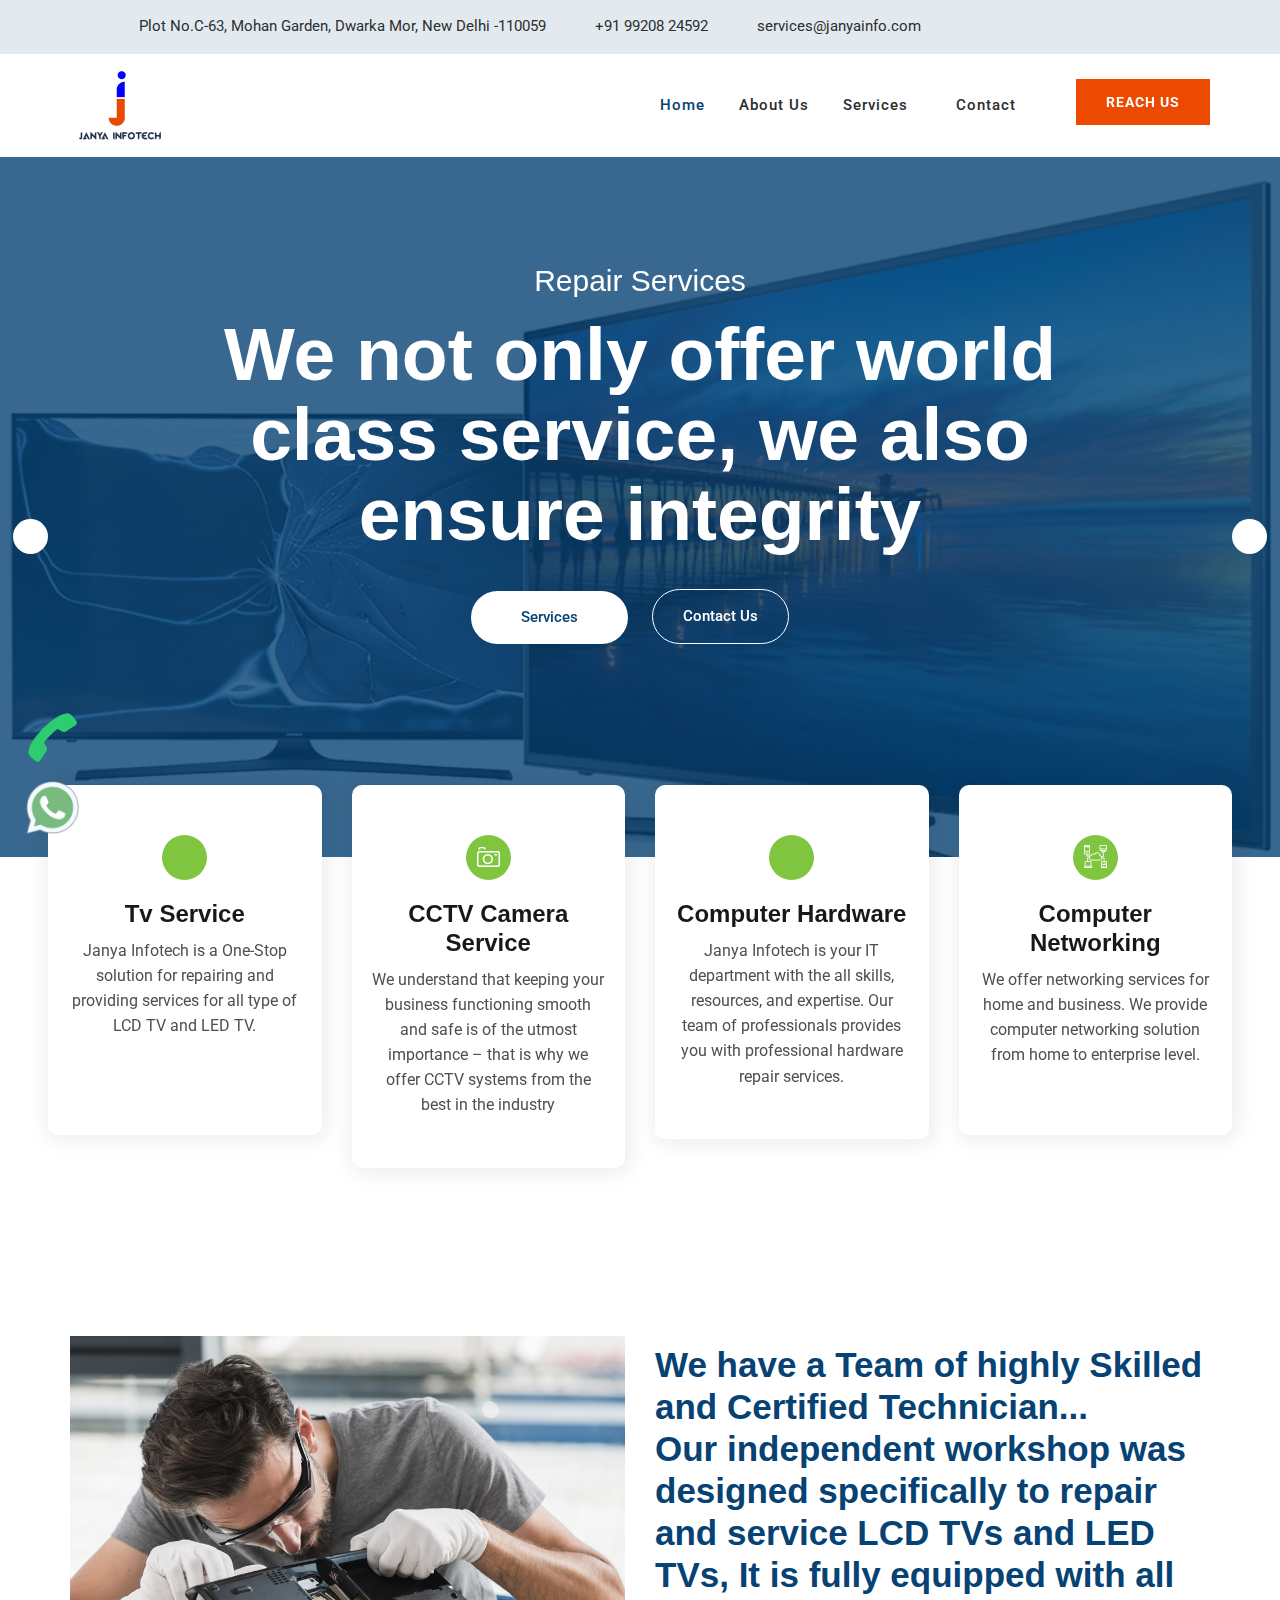
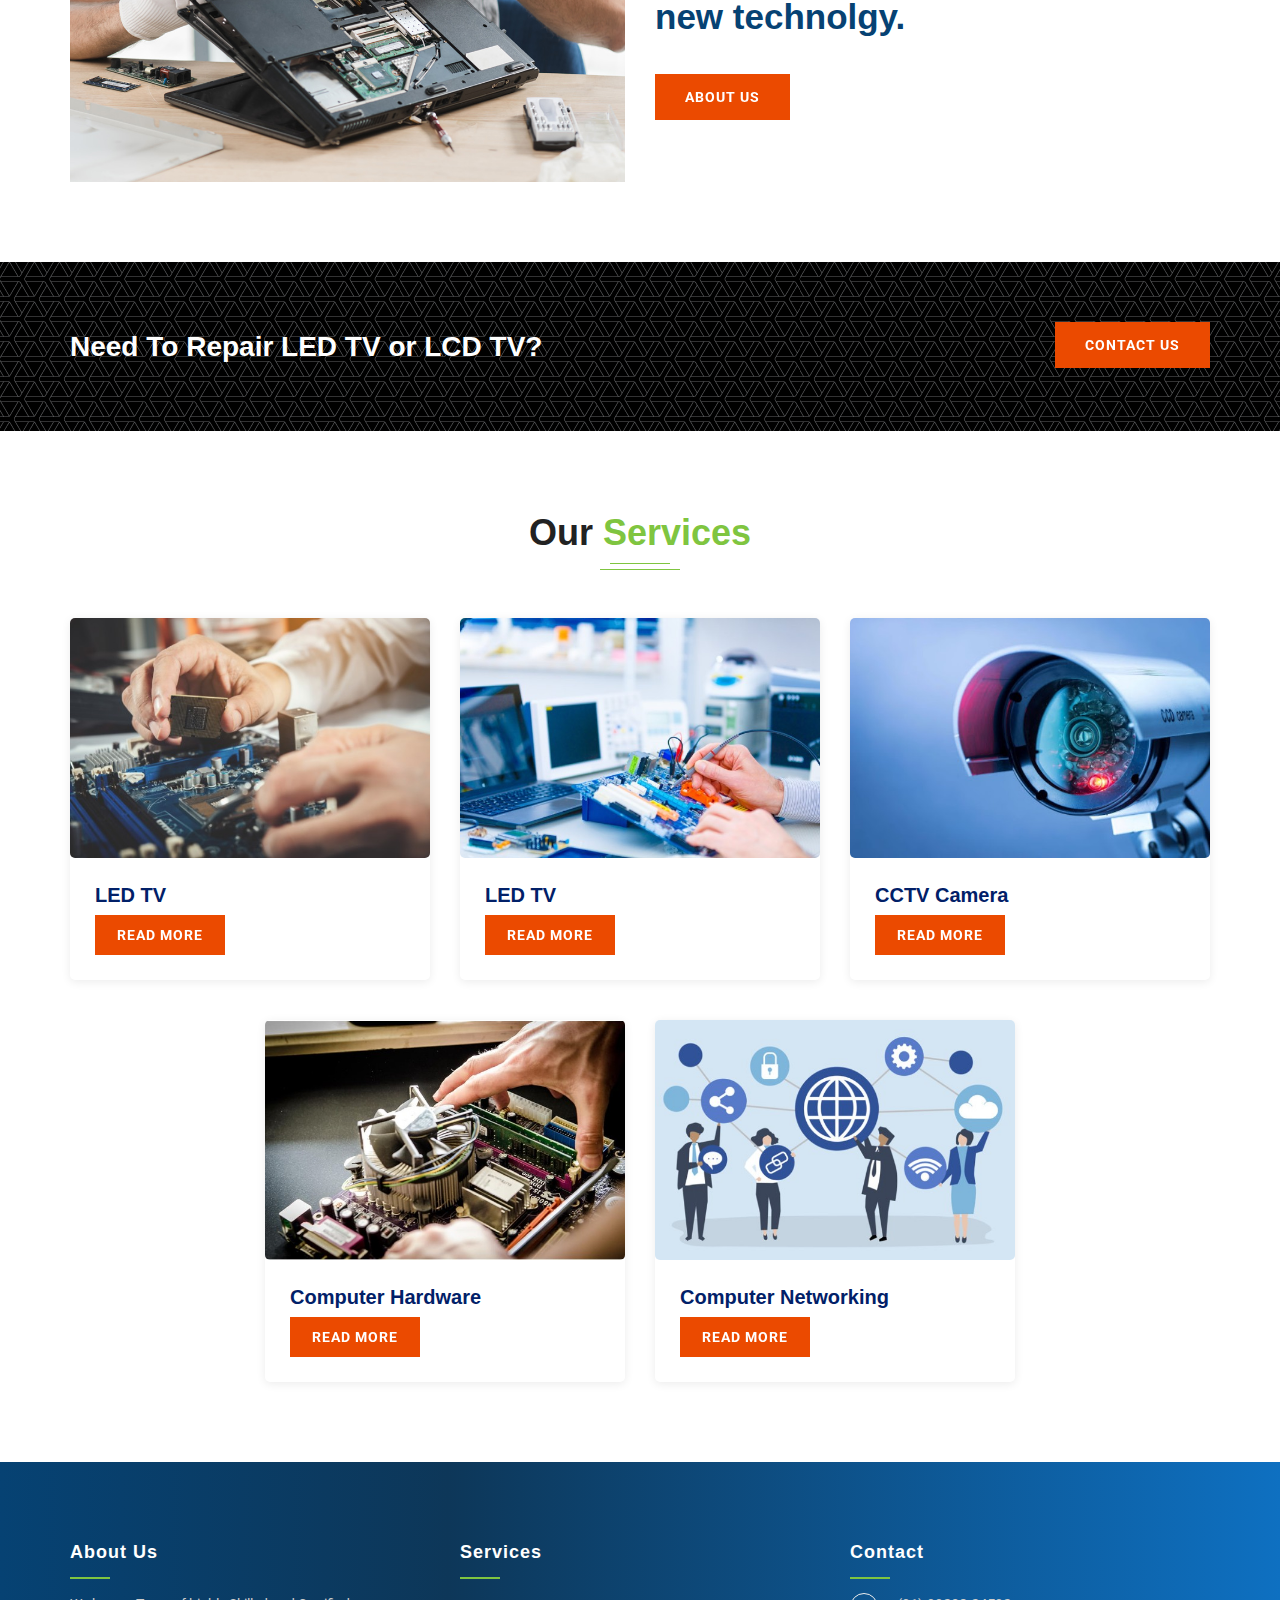
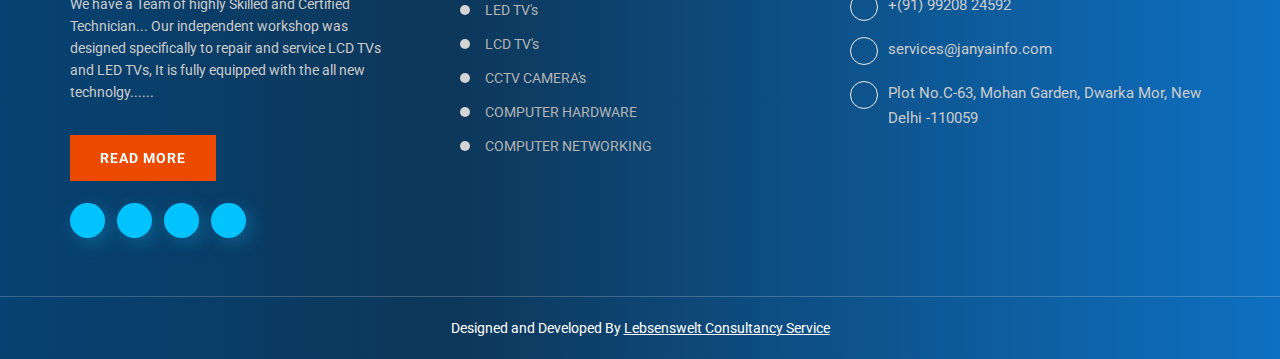
<file: index.html>
<!doctype html>
<html>

<!-- Mirrored from sbtechnosoft.com/repair4u/index.html by HTTrack Website Copier/3.x [XR&CO'2014], Tue, 23 Mar 2021 05:25:48 GMT -->
<head>
<meta charset="utf-8">
<meta http-equiv="X-UA-Compatible" content="IE=edge">
<meta name="viewport" content="width=device-width, initial-scale=1">
<!-- The above 3 meta tags *must* come first in the head; any other head content must come *after* these tags -->
<title>Janya Infotech | An Electronic Repair Center</title>
<!-- Plugins CSS -->
<link href="css/plugins.css" rel="stylesheet" >
<!-- Custom CSS -->
<link href="css/style.css" rel="stylesheet">
<!-- Favicon -->
<link rel="shortcut icon" type="image/x-icon" href="images/favicon.ico">
</head>

<body>
<!-- Pre Loader -->
<div id="dvLoading"></div>
<div style="position:fixed; bottom:135px;left:25px;z-index:9999;">
  <a href="tel:+919920824592"><img src="images/call.png" alt="Janya Infotech" width="55"></a> 
</div>
<div style="position:fixed; bottom:65px;left:25px;z-index:9999;">
  <a href="https://api.whatsapp.com/send?phone=+919920824592&text="><img src="images/whatsapp.png" alt="Janya Infotech" width="55"></a> 
</div>
<!-- Header Sec Start -->
<header>
  <div class="top-bar d-none d-md-block pt-15 pb-15">
    <div class="container">
      <div class="row d-flex align-items-center">
        <div class="col-xl-10 col-lg-9 col-md-12 text-center">
          <div class="header-info"> 
            <span class="header-address"><i class="fa fa-map-marker-alt"></i>Plot No.C-63, Mohan Garden, Dwarka Mor, New Delhi -110059</span> 
            <a href="tel:+919920824592" ><span  class="header-phone"><i class="fas fa-phone"></i> +91 99208 24592</span> </a>
            <a href="mailto:services@janyainfo.com" ><span  class="header-email"><i class="fas fa-envelope"></i>services@janyainfo.com</span> </a>
          </div>
        </div>
        
      </div>
    </div>
  </div>
  <!-- menu-area -->
  <div class="header-menu-area">
    <div class="container">
      <div class="row">
        <div class="col-xl-3 col-lg-3 col-md-5 d-flex align-items-center">
          <div class="logo"> <a href="index.html"><img src="images/Janya_Infotech_logo.png" alt = "Janya Infotech"></a> </div>
        </div>
        <div class="col-xl-9 col-lg-9 col-md-9">
          <div class="header-right float-right d-none d-lg-block"> <a href="tel:+919920824592" class="bt-btn btn">Reach Us</a> </div>
          <div class="header__menu float-right">
            <nav id="mobile-menu">
              <ul>
                <li class="active"><a href="index.html">Home</a> </li>
                <li><a href="about-us.html">About Us</a></li>
                
                <li class="menu-item-has-children"><a href="javascript:void(0)">Services</a>
                  <ul class="submenu">
                    <li><a href="service-details.html#led-tv-section">LED TV's</a></li>
                    <li><a href="service-details.html#lcd-tv-section" >LCD TV's</a></li>
                    <li><a href="service-details.html#cctv-section" >CCTV CAMERA's</a></li>
                    <li><a href="service-details.html#hardware-section" >COMPUTER HARDWARE</a></li>
                    <li><a href="service-details.html#network-section">COMPUTER NETWORKING</a></li>
                  </ul>
                </li>
                <li><a href="contact.html">Contact</a></li>
              </ul>
            </nav>
          </div>
        </div>
        <div class="col-12">
          <div class="mobile-menu"></div>
        </div>
      </div>
    </div>
  </div>
</header>
<!-- Header Sec End -->
<!-- Slider area Start -->
<section class="slider-area">
    <div class="home-slider owl-carousel owl-theme">
      <div class="single-slider single-slider-bg-1">
        <div class="d-table">
          <div class="d-table-cell">
            <div class="container">
              <div class="row align-items-center">
                <div class="col-lg-12 text-center">
                  <div class="slider-tittle one">
                    <h3>Repair Services </h3>
                      <h1>We not only offer world class service, we also ensure integrity </h1>
                  </div>
                  <div class="slider-btn bnt1 text-center"> <a href="service-details.html" class="box-btn">Services</a> <a href="contact.html" class="border-btn">Contact Us </a> </div>
                </div>
              </div>
            </div>
          </div>
        </div>
      </div>
      <div class="single-slider single-slider-bg-2">
        <div class="d-table">
          <div class="d-table-cell">
            <div class="container">
              <div class="row align-items-center">
                <div class="col-lg-12 text-center">
                  <div class="slider-tittle one">
                      <h3> Computer Networking </h3>
                      <!-- <h1> Wanna get best networking Solution? </h1> -->
                      <!-- <h1> In search of best networking solution? Then hit the contact button </h1> -->
                      <h1> Wanna end search of best networking solution? <br> <span style="color: #eb4a00;">Hit contact button</span> </h1>

                  </div>
                  <div class="slider-btn bnt1 text-center"> <a href="service-details.html" class="box-btn">Services</a> <a href="contact.html" class="border-btn">Contact Us </a> </div>
                </div>
              </div>
            </div>
          </div>
        </div>
      </div>
    </div>
  </section>
  <!-- End Slider End -->
<!-- Service area Start -->
<section class="feature-area">
  <div class="container-fluid p-5 ">
    <div class="row">
      <div class="col-lg-3 col-md-6">
        <div class="single-feature-sec text-center feature-height" >
          <div class="service-icon"> <i class="icon fa fa-television"></i> </div>
          <div class="service-content">
            <h2>Tv Service</h2>
            <p>Janya Infotech is a One-Stop solution for repairing and providing services for all type of LCD TV and LED TV.</p>
          </div>
        </div>
      </div>
      <div class="col-lg-3 col-md-6">
        <div class="single-feature-sec text-center feature-height">
          <div class="service-icon"> <i class="icon mbri-camera"></i> </div>
          <div class="service-content">
            <h2>CCTV Camera Service</h2>
            <p>We understand that keeping your business functioning smooth and safe is of the utmost importance – that is why we offer CCTV systems from the best in the industry</p>
            <!-- Closed Circuit Television (CCTV) surveillance is an important tool to successfully monitor premises and detect crime.  -->
          </div>
        </div>
      </div>
      <div class="col-lg-3 col-md-6">
        <div class="single-feature-sec text-center sst-10 feature-height">
          <div class="service-icon"> <i class="fa fa-laptop"></i>  </div>
          <div class="service-content">
            <h2>Computer Hardware</h2>
            <p>Janya Infotech is your IT department with the all skills, resources, and expertise. Our team of professionals provides you with professional hardware repair services.</p>
          </div>
        </div>
      </div>
      <div class="col-lg-3 col-md-6">
        <div class="single-feature-sec text-center sst-10 feature-height">
          <div class="service-icon">  <i class="flaticon-data"></i> </div>
          <div class="service-content">
            <h2>Computer Networking</h2>
            <p>We offer networking services for home and business. We provide computer networking solution from home to enterprise level.</p>
          </div>
        </div>
      </div>
    </div>
  </div>
</section>
<!-- Service Area End --> 
<!-- About Area area Start --> 
<section class="about-sec">
   <div class="container">
      <div class="row">
         <div class="col-sm-12 col-md-12 col-lg-6">
          <div class="about-img">
            <img src="images/about-img.jpg" class="img-fluid" alt="">
          </div>
         </div>
         <div class="col-sm-12 col-md-12 col-lg-6">
           <div class="about-txt">
             <h3>We have a Team of highly Skilled and Certified Technician...<br> Our independent workshop was designed specifically to repair and service LCD TVs and LED TVs, It is fully equipped with all new technolgy.</h3>
               
            <a href="about-us.html" class="btn mt-3">About us</a>        
           </div>
        </div>
      </div>
   </div>
</section>
<!-- About Area area End --> 
<!-- CTA Sec Start --> 
<section class="cta-section">
  <div class="container">
  <div class="row">
  <div class="column col-xl-9  col-md-12">
  <h2>Need To Repair LED TV or LCD TV?</h2>
  </div>
  <div class="btn-column col-xl-3 col-md-12 col-sm-5">
  <a href="contact.html" class="btn">Contact Us</a>
  </div>
  </div>
  </div>
  </section>
<!-- CTA Sec End --> 
<!-- Blog Sec Start --> 
<section class="blog-sec">
   <div class="container">
    <div class="sec-title mb-0">
      <h2>Our <span>Services</span></h2>
      </div>
      <div class="row">
        <div class="col-lg-4 col-md-6">
          <div class="single-blog-post" >
            <div class="post-image"> <a href="javascript:void(0)"> <img src="images/led-tv-repair-home.jpg" alt="" title=""> </a> </div>
            <div class="post-content">
                <h3>LED TV</h3>
                <a href="service-details.html#led-tv-section" class="btn">Read More</a> 
            </div>
          </div>          
        </div>
        <div class="col-lg-4 col-md-6">
          <div class="single-blog-post" >
            <div class="post-image"> <a href="javascript:void(0)"> <img src="images/lcd-repair-home.jpg" alt="" title=""> </a> </div>
              <div class="post-content">
                <h3>LED TV</h3>
                <a href="service-details.html#lcd-tv-section" class="btn">Read More</a> 
              </div>
          </div>          
        </div>
        <div class="col-lg-4 col-md-6">
          <div class="single-blog-post" >
            <div class="post-image"> <a href="javascript:void(0)"> <img src="images/cctv-service-home.jpg" alt="" title=""> </a> </div>
              <div class="post-content">
                <h3>CCTV Camera</h3>
                <a href="service-details.html#cctv-section"  class="btn">Read More</a> 
              </div>
          </div>          
        </div>
      </div>
      <div class="row" style="display: flex;justify-content: center;">
        <div class="col-lg-4 col-md-6 col-12">
          <div class="single-blog-post" >
            <div class="post-image"> <a href="javascript:void(0)"> <img src="images/hardware-repair-home.jpg"  alt="" title=""> </a> </div>
              <div class="post-content">
                <h3>Computer Hardware</h3>
                <a href="service-details.html#hardware-section" class="btn">Read More</a> 
              </div>
          </div>          
        </div>
        <div class="col-lg-4  col-md-6 col-12">
          <div class="single-blog-post" >
            <div class="post-image"> <a href="javascript:void(0)"> <img src="images/computer-networking-home.jpg" alt="" title=""> </a> </div>
              <div class="post-content">
                <h3>Computer Networking</h3>
                <a href="service-details.html#network-section" class="btn">Read More</a> 
              </div>
          </div>          
        </div>
        
      </div>
    </div>
</section>
<!-- Blog Sec End --> 
<!-- Footer Sec Start -->
<footer class="footer"> 
  <!-- Footer Top -->
  <div class="footer-top">
    <div class="container">
      <div class="row">
        <div class="col-lg-4 col-md-6 col-12"> 
          <!-- Footer About -->
          <div class="single-widget footer-about widget">
            <div class="logo">
             <h3 class="widget-title">About Us</h3>
            </div>
            <div class="footer-widget-about-description">
              <p>
                We have a Team of highly Skilled and Certified Technician...
                Our independent workshop was designed specifically to repair and service LCD TVs and LED TVs, It is fully equipped with the all new technolgy......
              </p>
              <a href="about-us.html" class="btn mt-3">Read More</a>   
            </div>
            <div class="social"> 
              <!-- Social Icons -->
              <ul class="social-icons">
                <li><a class="facebook" href="javascript:void(0)" target="_blank"><i class="fa fa-facebook"></i></a></li>
                <li><a class="twitter" href="javascript:void(0)" target="_blank"><i class="fa fa-twitter"></i></a></li>
                <li><a class="linkedin" href="javascript:void(0)" target="_blank"><i class="fa fa-linkedin"></i></a></li>
                <li><a class="pinterest" href="javascript:void(0)" target="_blank"><i class="fa fa-pinterest-p"></i></a></li>
              </ul>
            </div>
          </div>
          <!--/ End Footer About --> 
        </div>
        <div class="col-lg-4 col-md-6 col-12"> 
          <!-- Footer Links -->
          <div class="single-widget f-link widget">
            <h3 class="widget-title">Services</h3>
            <ul class="submenu">
              <li><a href="service-details.html#led-tv-section" >LED TV's</a></li>
              <li><a href="service-details.html#lcd-tv-section" >LCD TV's</a></li>
              <li><a href="service-details.html#cctv-section" >CCTV CAMERA's</a></li>
              <li><a href="service-details.html#hardware-section" >COMPUTER HARDWARE</a></li>
              <li><a href="service-details.html#network-section">COMPUTER NETWORKING</a></li>
            </ul>
          </div>
          <!--/ End Footer Links --> 
        </div>
        <div class="col-lg-4 col-md-6 col-12"> 
          <!-- Footer Contact -->
          <div class="single-widget footer_contact widget">
            <h3 class="widget-title">Contact</h3>
            <ul class="address-widget-list">
              <a href="tel:+919920824592" ><li class="footer-mobile-number  mb-3"><i class="fa fa-phone"></i>+(91) 99208 24592</li></a>
              <a href="mailto:services@janyainfo.com" ><li class="footer-mobile-number mb-3"><i class="fa fa-envelope"></i> services@janyainfo.com</li></a>
              <li class="footer-mobile-number"><i class="fa fa-map-marker"></i> Plot No.C-63, Mohan Garden, Dwarka Mor, New Delhi -110059</li>
            </ul>
          </div>
          <!--/ End Footer Contact --> 
        </div>
      </div>
    </div>
  </div>
  <!-- Copyright -->
  <div class="copyright">
    <div class="container">
      <div class="row">
        <div class="col-12">
          <div class="copyright-content"> 
            <p>Designed and Developed By <a href="https://lwcs.in/" target="blank" style="color: white;text-decoration: underline;">Lebsenswelt Consultancy Service </a></p>
          </div>
        </div>
      </div>
    </div>
  </div>
  <!--/ End Copyright --> 
</footer>
<!-- Footer Sec End -->
<!--jquery js --> 
<script src="js/jquery-min.js"></script> 
<script src="js/popper.min.js"></script> 
<!--jquery js --> 
<script src="js/bootstrap.min.js"></script> 
<!--jquery js --> 
<script src="js/plugins.js"></script> 
<!--Fontawesome js --> 
<script src="js/fontawesome.js"></script> 
<!--Owl js --> 
<script src="js/owl.carousel.min.js"></script>
<!-- MagnificPopup JS --> 
<script src="js/jquery.magnific-popup.min.js"></script> 
<!--Meanmenu js --> 
<script src="js/jquery.meanmenu.min.js"></script>
<!--Slick js --> 
<script src="js/slick.min.js"></script>
<!--jquery js --> 
<script src="js/custom.js"></script>
</body>

<!-- Mirrored from sbtechnosoft.com/repair4u/index.html by HTTrack Website Copier/3.x [XR&CO'2014], Tue, 23 Mar 2021 05:26:35 GMT -->
</html>
</file>
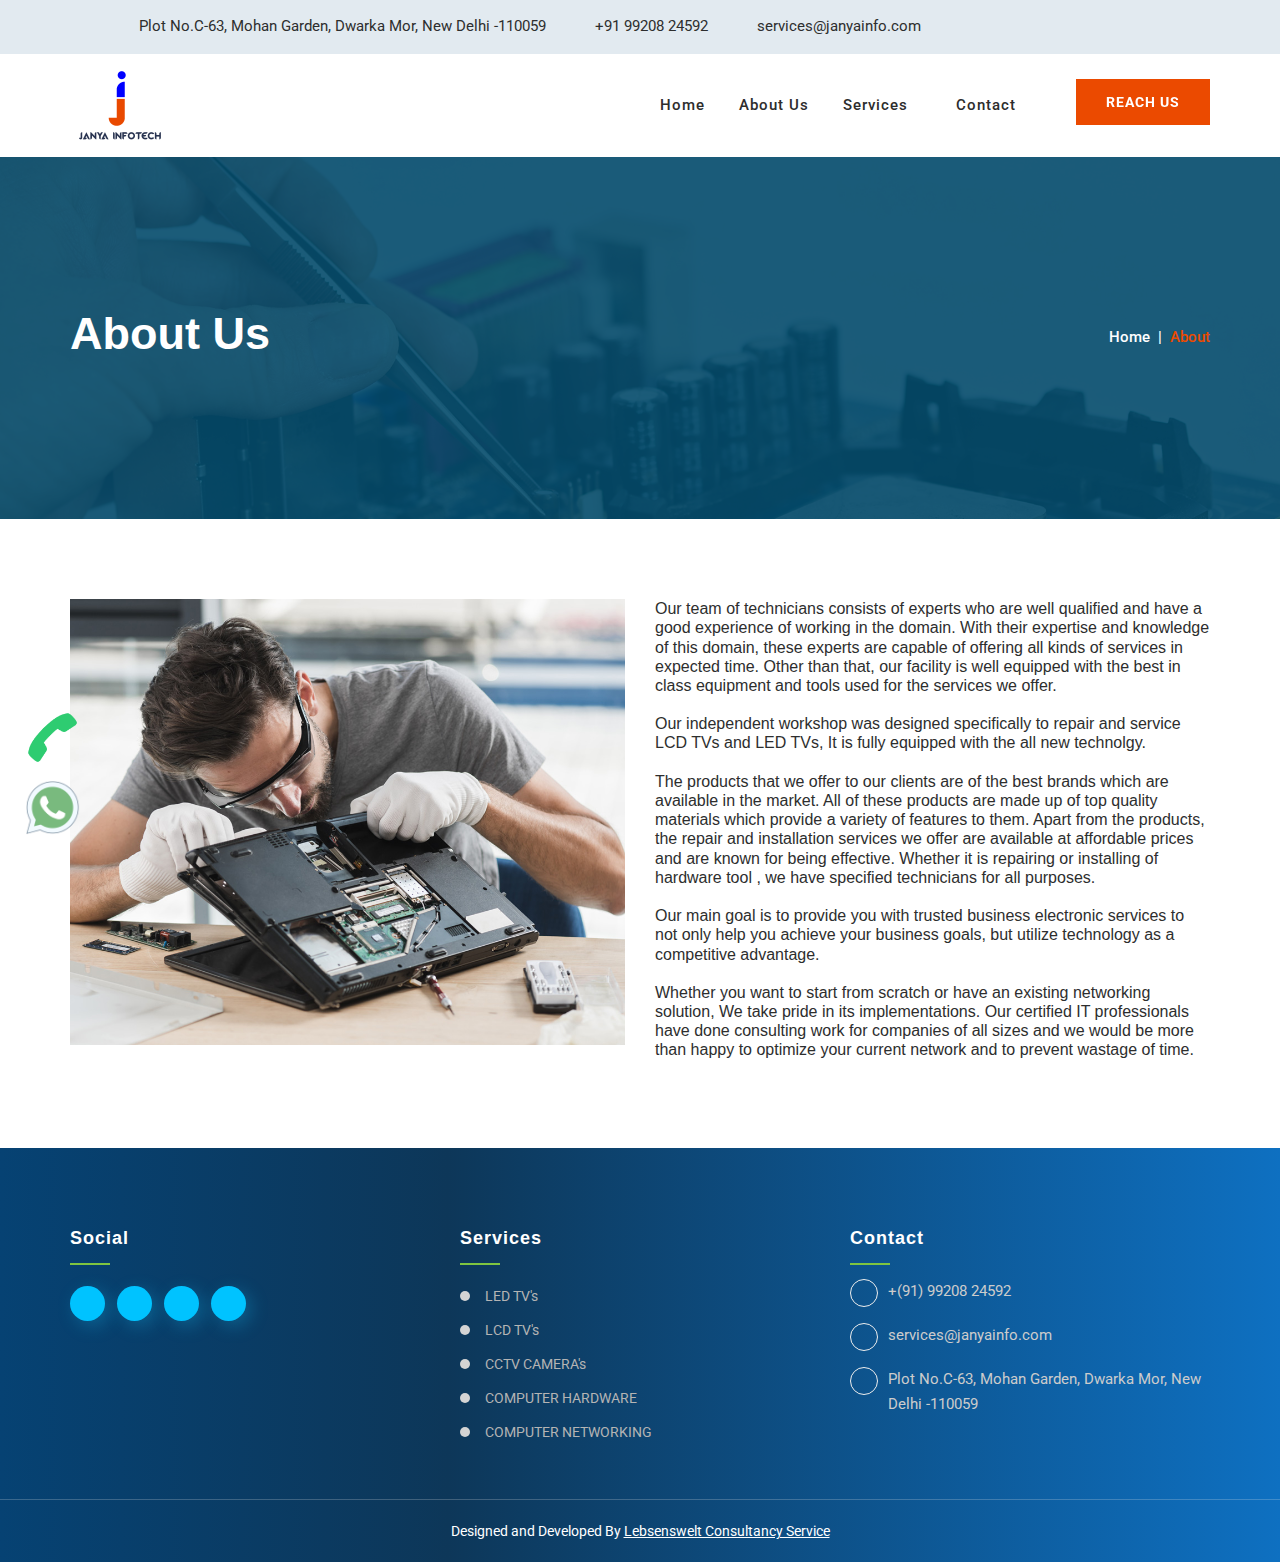
<file: about-us.html>
<!doctype html>
<html>

<!-- Mirrored from sbtechnosoft.com/repair4u/about-us.html by HTTrack Website Copier/3.x [XR&CO'2014], Tue, 23 Mar 2021 05:29:19 GMT -->
<head>
<meta charset="utf-8">
<meta http-equiv="X-UA-Compatible" content="IE=edge">
<meta name="viewport" content="width=device-width, initial-scale=1">
<!-- The above 3 meta tags *must* come first in the head; any other head content must come *after* these tags -->
<title>About Us</title>
<!-- Plugins CSS -->
<link href="css/plugins.css" rel="stylesheet" >
<!-- Custom CSS -->
<link href="css/style.css" rel="stylesheet">
<!-- Favicon -->
<link rel="shortcut icon" type="image/x-icon" href="images/favicon.ico">
</head>

<body>
<!-- Pre Loader -->
<div id="dvLoading"></div>
<div style="position:fixed; bottom:135px;left:25px;z-index:9999;">
  <a href="tel:+919920824592"><img src="images/call.png" alt="Janya Infotech" width="55"></a> 
</div>
<div style="position:fixed; bottom:65px;left:25px;z-index:9999;">
  <a href="https://api.whatsapp.com/send?phone=+919920824592&text="><img src="images/whatsapp.png" alt="Janya Infotech" width="55"></a> 
</div>
<!-- Header Sec Start -->
<header>
  <div class="top-bar d-none d-md-block pt-15 pb-15">
    <div class="container">
      <div class="row d-flex align-items-center">
        <div class="col-xl-10 col-lg-9 col-md-12 text-center">
          <div class="header-info"> 
            <span class="header-address"><i class="fa fa-map-marker-alt"></i>Plot No.C-63, Mohan Garden, Dwarka Mor, New Delhi -110059</span> 
            <a href="tel:+919920824592" ><span  class="header-phone"><i class="fas fa-phone"></i> +91 99208 24592</span> </a>
            <a href="mailto:services@janyainfo.com" ><span  class="header-email"><i class="fas fa-envelope"></i>services@janyainfo.com</span> </a>
          </div>
        </div>
        
      </div>
    </div>
  </div>
  <!-- menu-area -->
  <div class="header-menu-area">
    <div class="container">
      <div class="row">
        <div class="col-xl-3 col-lg-3 col-md-5 d-flex align-items-center">
          <div class="logo"> <a href="index.html"><img src="images/Janya_Infotech_logo.png" alt = "Janya Infotech"></a> </div>
        </div>
        <div class="col-xl-9 col-lg-9 col-md-9">
          <div class="header-right float-right d-none d-lg-block"> <a href="tel:+919920824592" class="bt-btn btn">Reach Us</a> </div>
          <div class="header__menu float-right">
            <nav id="mobile-menu">
              <ul>
                <li ><a href="index.html">Home</a> </li>
                <li ><a href="about-us.html">About Us</a></li>
                
                <li class="menu-item-has-children"><a href="javascript:void(0)">Services</a>
                  <ul class="submenu">
                    <li><a href="service-details.html#led-tv-section">LED TV's</a></li>
                    <li><a href="service-details.html#lcd-tv-section" >LCD TV's</a></li>
                    <li><a href="service-details.html#cctv-section" >CCTV CAMERA's</a></li>
                    <li><a href="service-details.html#hardware-section" >COMPUTER HARDWARE</a></li>
                    <li><a href="service-details.html#network-section">COMPUTER NETWORKING</a></li>
                  </ul>
                </li>
                <li><a href="contact.html">Contact</a></li>
              </ul>
            </nav>
          </div>
        </div>
        <div class="col-12">
          <div class="mobile-menu"></div>
        </div>
      </div>
    </div>
  </div>
</header>
<!-- Header Sec End -->

<!-- Breadcrumb Sec Start -->
<section class="breadcrumb-bg">
    <div class="container">
      <div class="row">
        <div class="col-lg-9 col-md-9">
          <div class="page-title">
            <h1>About Us</h1>
          </div>
        </div>
        <div class="col-lg-3 col-md-3 d-flex justify-content-start justify-content-md-end align-items-center">
          <div class="page-breadcumb">
            <nav aria-label="breadcrumb">
              <ol class="breadcrumb ">
                <li class="breadcrumb-item"> <a href="index.html">Home</a> </li>
                <li class="breadcrumb-item active" aria-current="page">About</li>
              </ol>
            </nav>
          </div>
        </div>
      </div>
    </div>
  </section>
<!-- Breadcrumb Sec End -->
<!-- About Area area Start --> 
<section class="about-sec pt-120">
   <div class="container">
      <div class="row">
         <div class="col-sm-12 col-md-12 col-lg-6">
          <div class="about-img">
            <img src="images/about-img.jpg" class="img-fluid" alt="">
          </div>
         </div>
         <div class="col-sm-12 col-md-12 col-lg-6">
           <div class="about-txt">
             <h6>
              Our team of technicians consists of experts who are well qualified and have a good experience of working in the domain. With their expertise and knowledge of this domain, these experts are capable of offering all kinds of services in expected time. Other than that, our facility is well equipped with the best in class equipment and tools used for the services we offer.
              <br>
              <br>
              Our independent workshop was designed specifically to repair and service LCD TVs and LED TVs, It is fully equipped with the all new technolgy.
              <br>
              <br>
              The products that we offer to our clients are of the best brands which are available in the market. All of these products are made up of top quality materials which provide a variety of features to them. Apart from the products, the repair and installation services we offer are available at affordable prices and are known for being effective. Whether it is repairing or installing of hardware tool , we have specified technicians for all purposes.
              <br>
              <br>
              Our main goal is to provide you with trusted business electronic services to not only help you achieve your business goals, but utilize technology as a competitive advantage.
              <br>
              <br>
              Whether you want to start from scratch or have an existing networking solution, We take pride in its implementations. Our certified IT professionals have done consulting work for companies of all sizes and we would be more than happy to optimize your current network and to prevent wastage of time.
            </h4>     
           </div>
        </div>
      </div>
   </div>
</section>
<footer class="footer"> 
  <!-- Footer Top -->
  <div class="footer-top">
    <div class="container">
      <div class="row">
        <div class="col-lg-4 col-md-6 col-12"> 
          <!-- Footer About -->
          <div class="single-widget footer-about widget">
            <h3 class="widget-title">Social</h3>
            <div class="social"> 
              <!-- Social Icons -->
              <ul class="social-icons">
                <li><a class="facebook" href="javascript:void(0)" target="_blank"><i class="fa fa-facebook"></i></a></li>
                <li><a class="twitter" href="javascript:void(0)" target="_blank"><i class="fa fa-twitter"></i></a></li>
                <li><a class="linkedin" href="javascript:void(0)" target="_blank"><i class="fa fa-linkedin"></i></a></li>
                <li><a class="pinterest" href="javascript:void(0)" target="_blank"><i class="fa fa-pinterest-p"></i></a></li>
              </ul>
            </div>
          </div>
          <!--/ End Footer About --> 
        </div>
        <div class="col-lg-4 col-md-6 col-12"> 
          <!-- Footer Links -->
          <div class="single-widget f-link widget">
            <h3 class="widget-title">Services</h3>
            <ul class="submenu">
              <li><a href="service-details.html#led-tv-section" >LED TV's</a></li>
              <li><a href="service-details.html#lcd-tv-section" >LCD TV's</a></li>
              <li><a href="service-details.html#cctv-section" >CCTV CAMERA's</a></li>
              <li><a href="service-details.html#hardware-section" >COMPUTER HARDWARE</a></li>
              <li><a href="service-details.html#network-section">COMPUTER NETWORKING</a></li>
            </ul>
          </div>
          <!--/ End Footer Links --> 
        </div>
        <div class="col-lg-4 col-md-6 col-12"> 
          <!-- Footer Contact -->
          <div class="single-widget footer_contact widget">
            <h3 class="widget-title">Contact</h3>
            <ul class="address-widget-list">
              <a href="tel:+919920824592" ><li class="footer-mobile-number  mb-3"><i class="fa fa-phone"></i>+(91) 99208 24592</li></a>
              <a href="mailto:services@janyainfo.com" ><li class="footer-mobile-number mb-3"><i class="fa fa-envelope"></i> services@janyainfo.com</li></a>
              <li class="footer-mobile-number"><i class="fa fa-map-marker"></i> Plot No.C-63, Mohan Garden, Dwarka Mor, New Delhi -110059</li>
            </ul>
          </div>
          <!--/ End Footer Contact --> 
        </div>
      </div>
    </div>
  </div>
  <!-- Copyright -->
  <div class="copyright">
    <div class="container">
      <div class="row">
        <div class="col-12">
          <div class="copyright-content"> 
            <p>Designed and Developed By <a href="https://lwcs.in/" target="blank" style="color: white;text-decoration: underline;">Lebsenswelt Consultancy Service </a></p>
          </div>
        </div>
      </div>
    </div>
  </div>
  <!--/ End Copyright --> 
</footer>
<!-- Footer Sec End -->
<!--jquery js --> 
<script src="js/jquery-min.js"></script> 
<script src="js/popper.min.js"></script> 
<!--jquery js --> 
<script src="js/bootstrap.min.js"></script> 
<!--jquery js --> 
<script src="js/plugins.js"></script> 
<!--Fontawesome js --> 
<script src="js/fontawesome.js"></script> 
<!--Owl js --> 
<script src="js/owl.carousel.min.js"></script>
<!-- MagnificPopup JS --> 
<script src="js/jquery.magnific-popup.min.js"></script> 
<!--Meanmenu js --> 
<script src="js/jquery.meanmenu.min.js"></script>
<!--Slick js --> 
<script src="js/slick.min.js"></script>
<!--jquery js --> 
<script src="js/custom.js"></script>
</body>

<!-- Mirrored from sbtechnosoft.com/repair4u/about-us.html by HTTrack Website Copier/3.x [XR&CO'2014], Tue, 23 Mar 2021 05:29:20 GMT -->
</html>
</file>
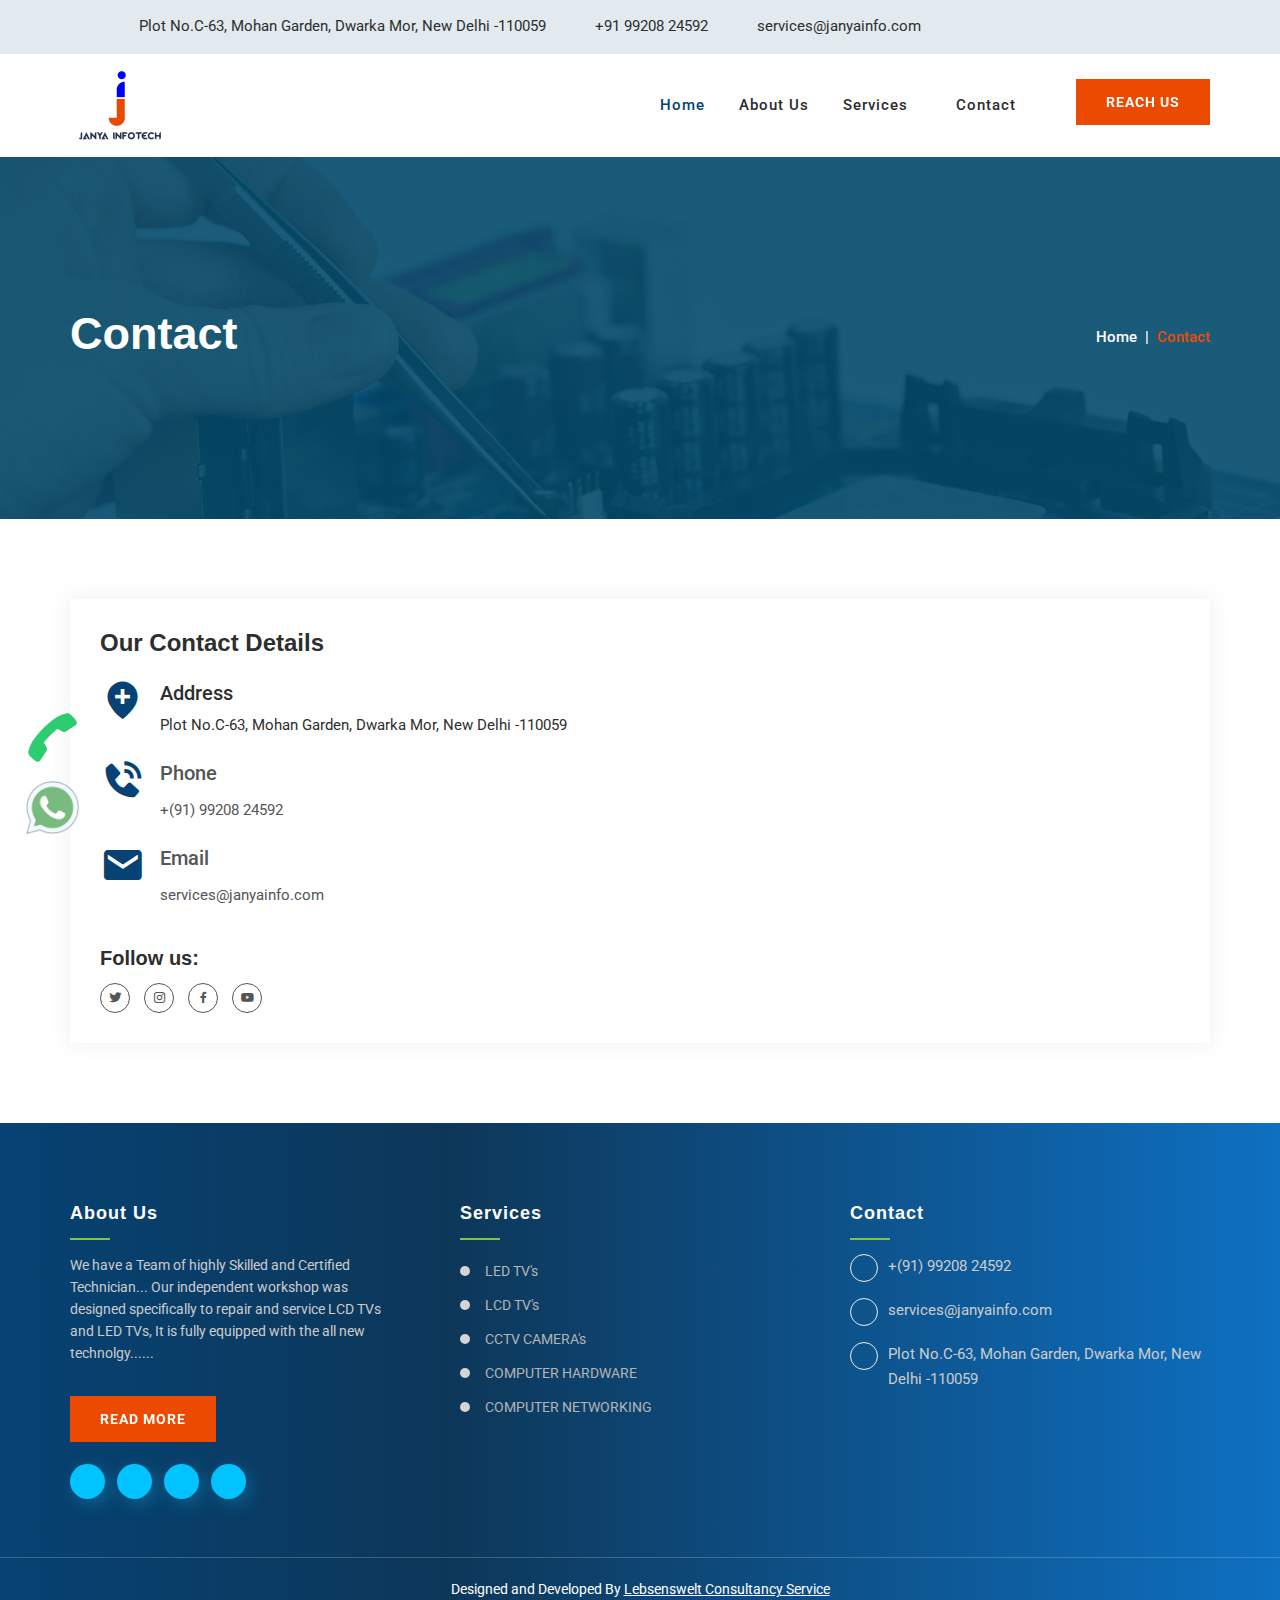
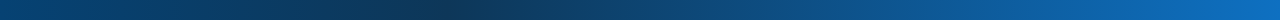
<file: contact.html>
<!doctype html>
<html>

<!-- Mirrored from sbtechnosoft.com/repair4u/contact.html by HTTrack Website Copier/3.x [XR&CO'2014], Tue, 23 Mar 2021 05:28:38 GMT -->
<head>
<meta charset="utf-8">
<meta http-equiv="X-UA-Compatible" content="IE=edge">
<meta name="viewport" content="width=device-width, initial-scale=1">
<!-- The above 3 meta tags *must* come first in the head; any other head content must come *after* these tags -->
<title>Contact Us</title>
<!-- Plugins CSS -->
<link href="css/plugins.css" rel="stylesheet" >
<!-- Custom CSS -->
<link href="css/style.css" rel="stylesheet">
<!-- Favicon -->
<link rel="shortcut icon" type="image/x-icon" href="images/favicon.ico">
</head>

<body>
<!-- Pre Loader -->
<div id="dvLoading"></div>
<div style="position:fixed; bottom:135px;left:25px;z-index:9999;">
  <a href="tel:+919920824592"><img src="images/call.png" alt="Janya Infotech" width="55"></a> 
</div>
<div style="position:fixed; bottom:65px;left:25px;z-index:9999;">
  <a href="https://api.whatsapp.com/send?phone=+919920824592&text="><img src="images/whatsapp.png" alt="Janya Infotech" width="55"></a> 
</div>
<!-- Header Sec Start -->
<header>
  <div class="top-bar d-none d-md-block pt-15 pb-15">
    <div class="container">
      <div class="row d-flex align-items-center">
        <div class="col-xl-10 col-lg-9 col-md-12 text-center">
          <div class="header-info"> 
            <span class="header-address"><i class="fa fa-map-marker-alt"></i>Plot No.C-63, Mohan Garden, Dwarka Mor, New Delhi -110059</span> 
            <a href="tel:+919920824592" ><span  class="header-phone"><i class="fas fa-phone"></i> +91 99208 24592</span> </a>
            <a href="mailto:services@janyainfo.com" ><span  class="header-email"><i class="fas fa-envelope"></i>services@janyainfo.com</span> </a>
          </div>
        </div>
        
      </div>
    </div>
  </div>
  <!-- menu-area -->
  <div class="header-menu-area">
    <div class="container">
      <div class="row">
        <div class="col-xl-3 col-lg-3 col-md-5 d-flex align-items-center">
          <div class="logo"> <a href="index.html"><img src="images/Janya_Infotech_logo.png" alt = "Janya Infotech"></a> </div>
        </div>
        <div class="col-xl-9 col-lg-9 col-md-9">
          <div class="header-right float-right d-none d-lg-block"> <a href="tel:+919920824592" class="bt-btn btn">Reach Us</a> </div>
          <div class="header__menu float-right">
            <nav id="mobile-menu">
              <ul>
                <li class="active"><a href="index.html">Home</a> </li>
                <li><a href="about-us.html">About Us</a></li>
                
                <li class="menu-item-has-children"><a href="javascript:void(0)">Services</a>
                  <ul class="submenu">
                    <li><a href="service-details.html#led-tv-section">LED TV's</a></li>
                    <li><a href="service-details.html#lcd-tv-section" >LCD TV's</a></li>
                    <li><a href="service-details.html#cctv-section" >CCTV CAMERA's</a></li>
                    <li><a href="service-details.html#hardware-section" >COMPUTER HARDWARE</a></li>
                    <li><a href="service-details.html#network-section">COMPUTER NETWORKING</a></li>
                  </ul>
                </li>
                <li><a href="contact.html">Contact</a></li>
              </ul>
            </nav>
          </div>
        </div>
        <div class="col-12">
          <div class="mobile-menu"></div>
        </div>
      </div>
    </div>
  </div>
</header>
<!-- Header Sec End -->

<!-- Breadcrumb Sec Start -->
<section class="breadcrumb-bg">
    <div class="container">
      <div class="row">
        <div class="col-lg-9 col-md-9">
          <div class="page-title">
            <h1>Contact</h1>
          </div>
        </div>
        <div class="col-lg-3 col-md-3 d-flex justify-content-start justify-content-md-end align-items-center">
          <div class="page-breadcumb">
            <nav aria-label="breadcrumb">
              <ol class="breadcrumb ">
                <li class="breadcrumb-item"> <a href="index.html">Home</a> </li>
                <li class="breadcrumb-item active" aria-current="page">Contact</li>
              </ol>
            </nav>
          </div>
        </div>
      </div>
    </div>
  </section>
<!-- Breadcrumb Sec End -->
<!-- Inner Content area Start --> 
<section class="contact-area inner-content-wrapper">
  <div class="container">
    <div class="row align-items-center">
        
        <div class="col-lg-12">
          <div class="contact-info">
            <h3>Our Contact Details</h3>
            <ul class="address">
              <li class="location"> <i class="bx bxs-location-plus"></i> <span>Address</span> Plot No.C-63, Mohan Garden, Dwarka Mor, New Delhi -110059 </li>
              <li><a href="tel:+919920824592"> <i class="bx bxs-phone-call"></i> <span>Phone</span> +(91) 99208 24592</a> </li>
              <li><a href="mailto:services@janyainfo.com" ><i class="bx bxs-envelope"></i> <span>Email</span> services@janyainfo.com </a></li>
            </ul>
            <div class="sidebar-follow-us">
              <h3>Follow us:</h3>
              <ul class="social-wrap">
                <li> <a href="#" target="_blank"> <i class="bx bxl-twitter"></i> </a> </li>
                <li> <a href="#" target="_blank"> <i class="bx bxl-instagram"></i> </a> </li>
                <li> <a href="#" target="_blank"> <i class="bx bxl-facebook"></i> </a> </li>
                <li> <a href="#" target="_blank"> <i class="bx bxl-youtube"></i> </a> </li>
              </ul>
            </div>
          </div>
        </div>
      </div>                         
  </div>
</section>
<!-- Inner Content Area End --> 
<footer class="footer"> 
  <!-- Footer Top -->
  <div class="footer-top">
    <div class="container">
      <div class="row">
        <div class="col-lg-4 col-md-6 col-12"> 
          <!-- Footer About -->
          <div class="single-widget footer-about widget">
            <div class="logo">
             <h3 class="widget-title">About Us</h3>
            </div>
            <div class="footer-widget-about-description">
              <p>
                We have a Team of highly Skilled and Certified Technician...
                Our independent workshop was designed specifically to repair and service LCD TVs and LED TVs, It is fully equipped with the all new technolgy......
              </p>
              <a href="about-us.html" class="btn mt-3">Read More</a>   
            </div>
            <div class="social"> 
              <!-- Social Icons -->
              <ul class="social-icons">
                <li><a class="facebook" href="javascript:void(0)" target="_blank"><i class="fa fa-facebook"></i></a></li>
                <li><a class="twitter" href="javascript:void(0)" target="_blank"><i class="fa fa-twitter"></i></a></li>
                <li><a class="linkedin" href="javascript:void(0)" target="_blank"><i class="fa fa-linkedin"></i></a></li>
                <li><a class="pinterest" href="javascript:void(0)" target="_blank"><i class="fa fa-pinterest-p"></i></a></li>
              </ul>
            </div>
          </div>
          <!--/ End Footer About --> 
        </div>
        <div class="col-lg-4 col-md-6 col-12"> 
          <!-- Footer Links -->
          <div class="single-widget f-link widget">
            <h3 class="widget-title">Services</h3>
            <ul class="submenu">
              <li><a href="service-details.html#led-tv-section" >LED TV's</a></li>
              <li><a href="service-details.html#lcd-tv-section" >LCD TV's</a></li>
              <li><a href="service-details.html#cctv-section" >CCTV CAMERA's</a></li>
              <li><a href="service-details.html#hardware-section" >COMPUTER HARDWARE</a></li>
              <li><a href="service-details.html#network-section">COMPUTER NETWORKING</a></li>
            </ul>
          </div>
          <!--/ End Footer Links --> 
        </div>
        <div class="col-lg-4 col-md-6 col-12"> 
          <!-- Footer Contact -->
          <div class="single-widget footer_contact widget">
            <h3 class="widget-title">Contact</h3>
            <ul class="address-widget-list">
              <a href="tel:+919920824592" ><li class="footer-mobile-number  mb-3"><i class="fa fa-phone"></i>+(91) 99208 24592</li></a>
              <a href="mailto:services@janyainfo.com" ><li class="footer-mobile-number mb-3"><i class="fa fa-envelope"></i> services@janyainfo.com</li></a>
              <li class="footer-mobile-number"><i class="fa fa-map-marker"></i> Plot No.C-63, Mohan Garden, Dwarka Mor, New Delhi -110059</li>
            </ul>
          </div>
          <!--/ End Footer Contact --> 
        </div>
      </div>
    </div>
  </div>
  <!-- Copyright -->
  <div class="copyright">
    <div class="container">
      <div class="row">
        <div class="col-12">
          <div class="copyright-content"> 
            <p>Designed and Developed By <a href="https://lwcs.in/" target="blank" style="color: white;text-decoration: underline;">Lebsenswelt Consultancy Service </a></p>
          </div>
        </div>
      </div>
    </div>
  </div>
  <!--/ End Copyright --> 
</footer>
<!-- Footer Sec End -->
<!--jquery js --> 
<script src="js/jquery-min.js"></script> 
<script src="js/popper.min.js"></script> 
<!--jquery js --> 
<script src="js/bootstrap.min.js"></script> 
<!--jquery js --> 
<script src="js/plugins.js"></script> 
<!--Fontawesome js --> 
<script src="js/fontawesome.js"></script> 
<!--Owl js --> 
<script src="js/owl.carousel.min.js"></script>
<!-- MagnificPopup JS --> 
<script src="js/jquery.magnific-popup.min.js"></script> 
<!--Meanmenu js --> 
<script src="js/jquery.meanmenu.min.js"></script>
<!--Slick js --> 
<script src="js/slick.min.js"></script>
<!--jquery js --> 
<script src="js/custom.js"></script>
</body>

<!-- Mirrored from sbtechnosoft.com/repair4u/contact.html by HTTrack Website Copier/3.x [XR&CO'2014], Tue, 23 Mar 2021 05:28:38 GMT -->
</html>
</file>
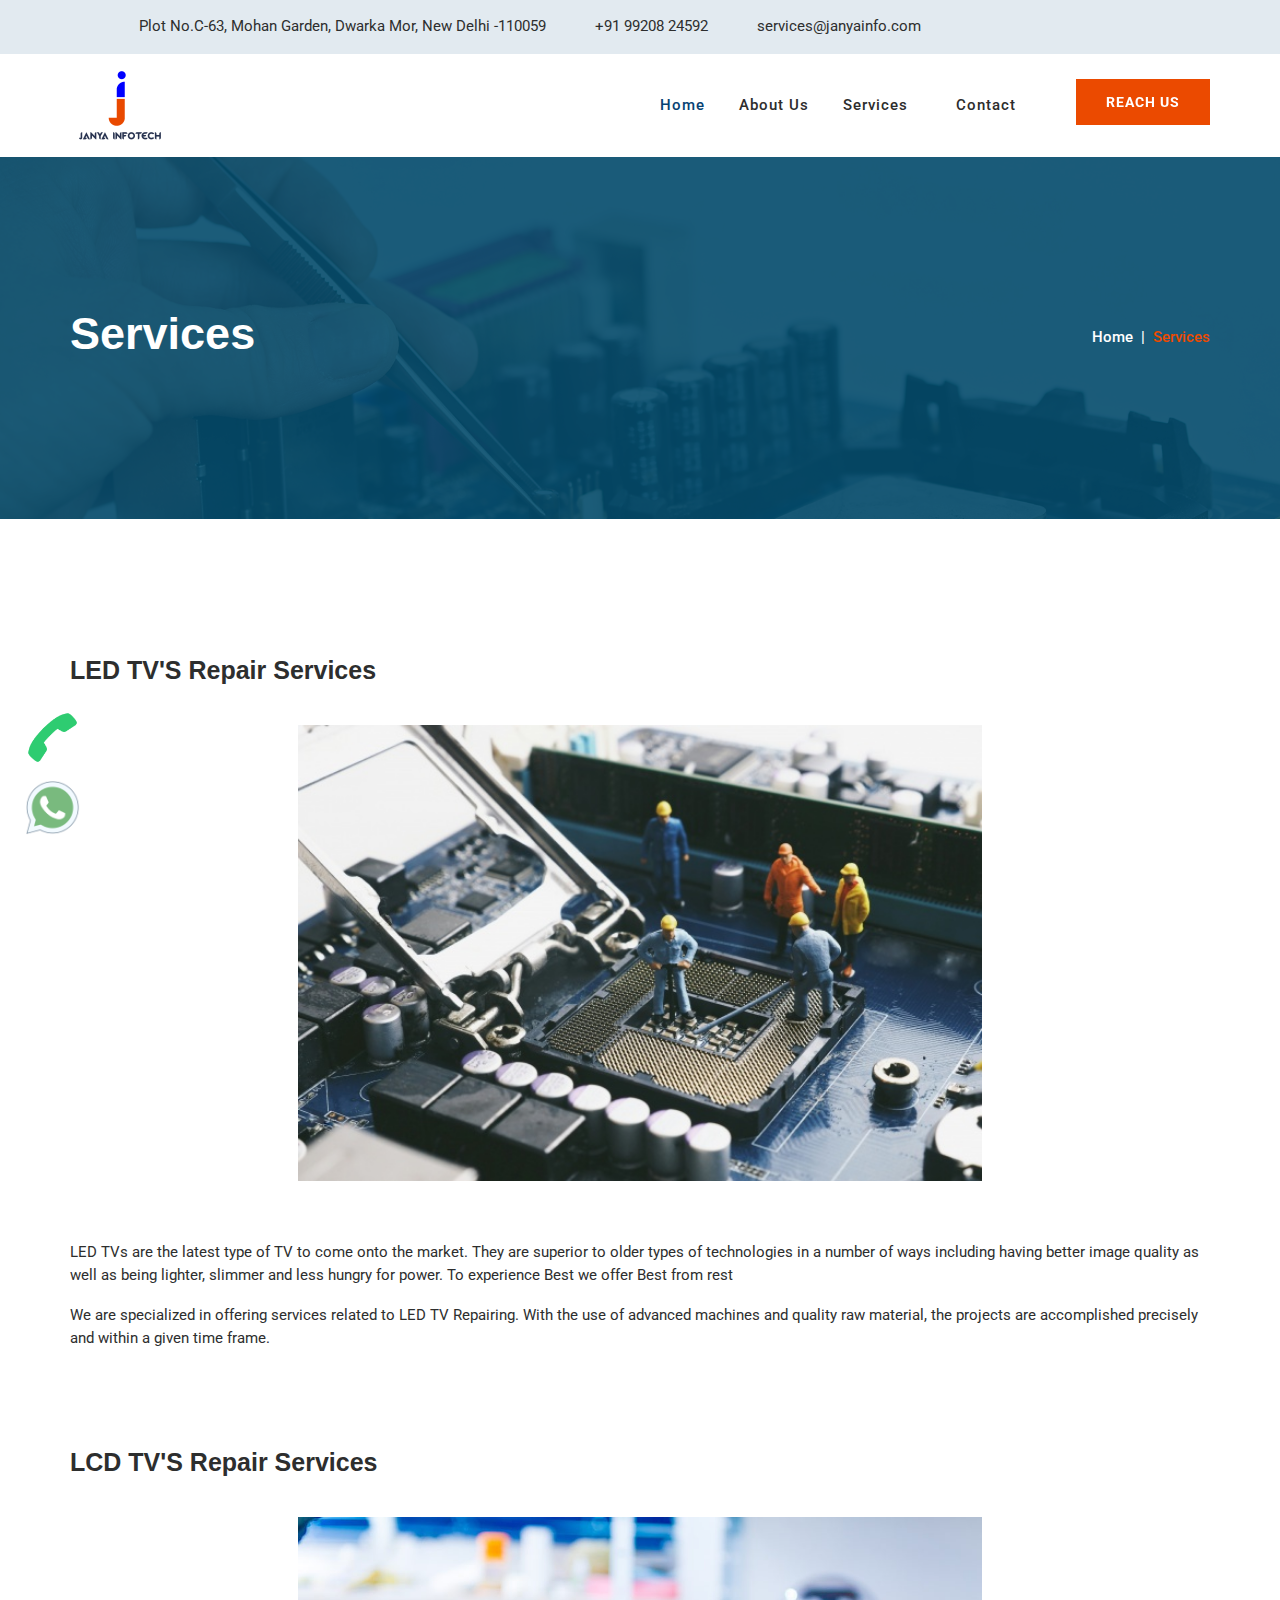
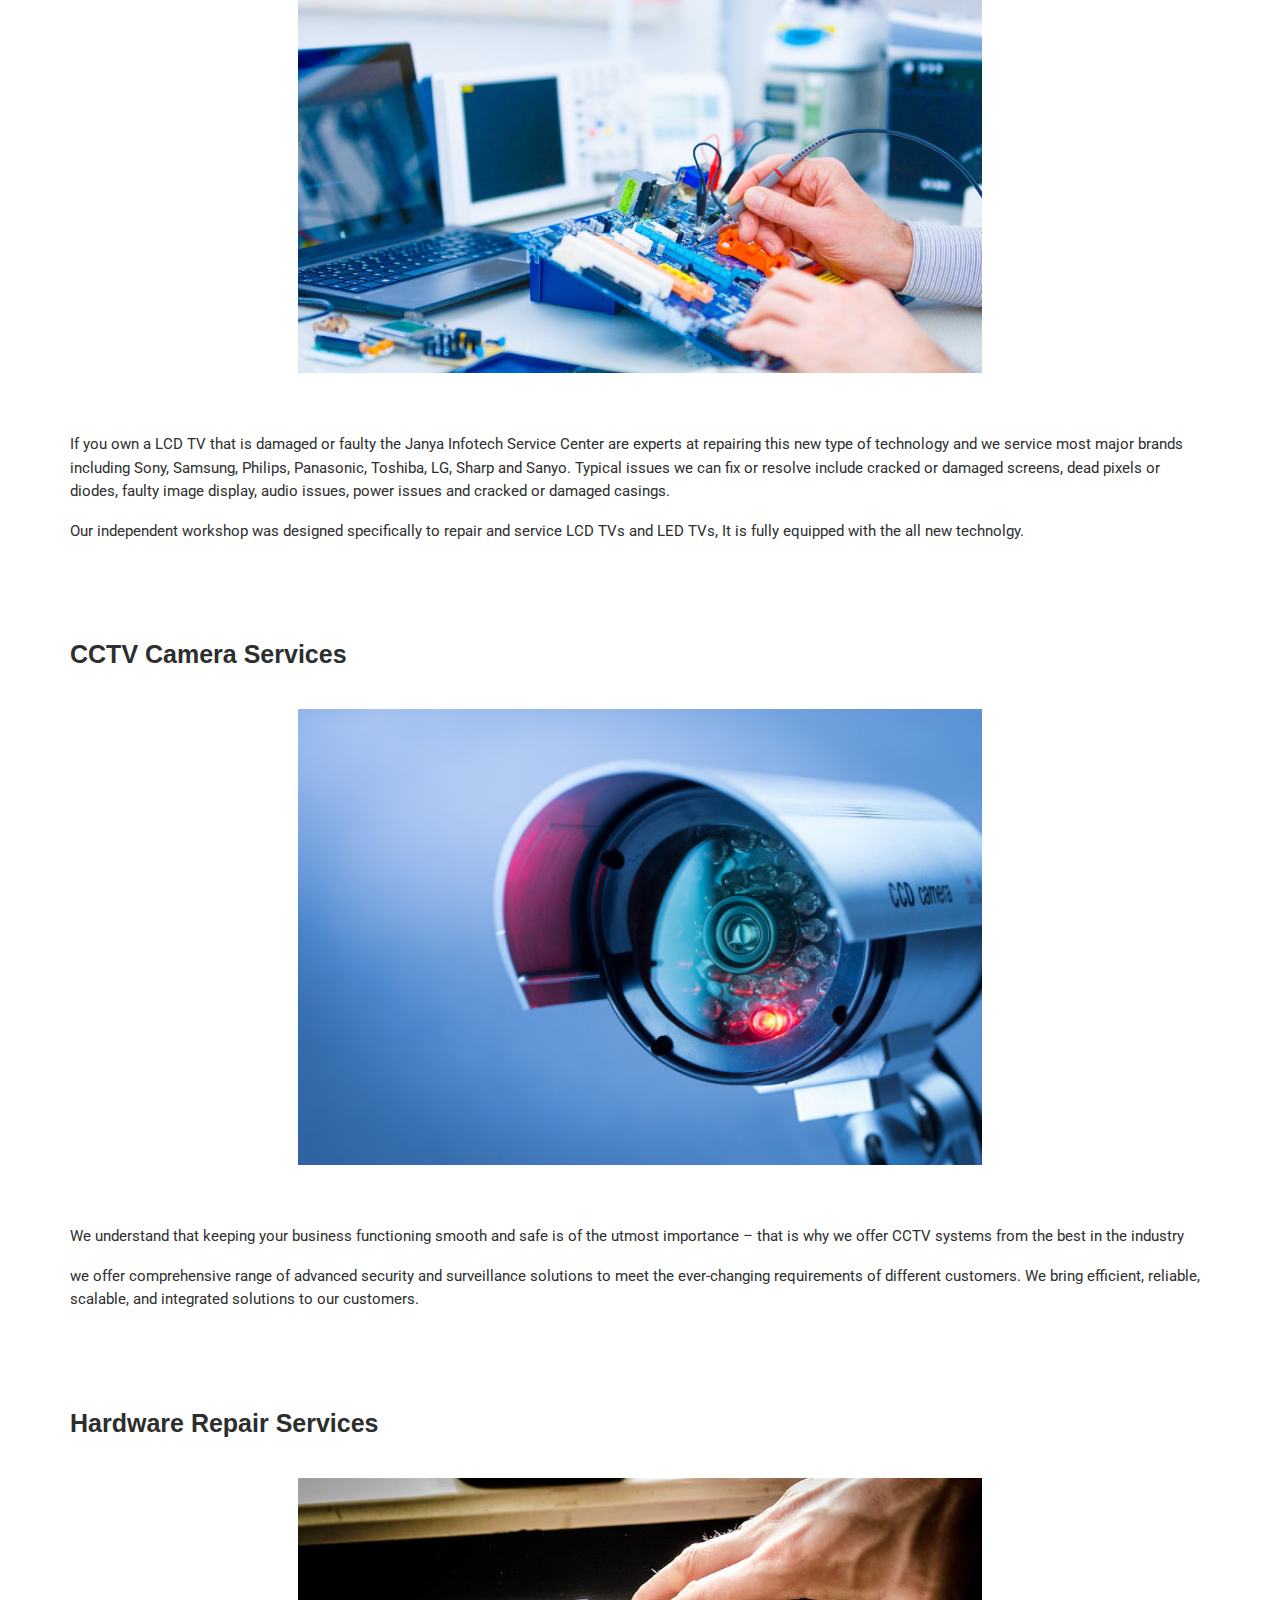
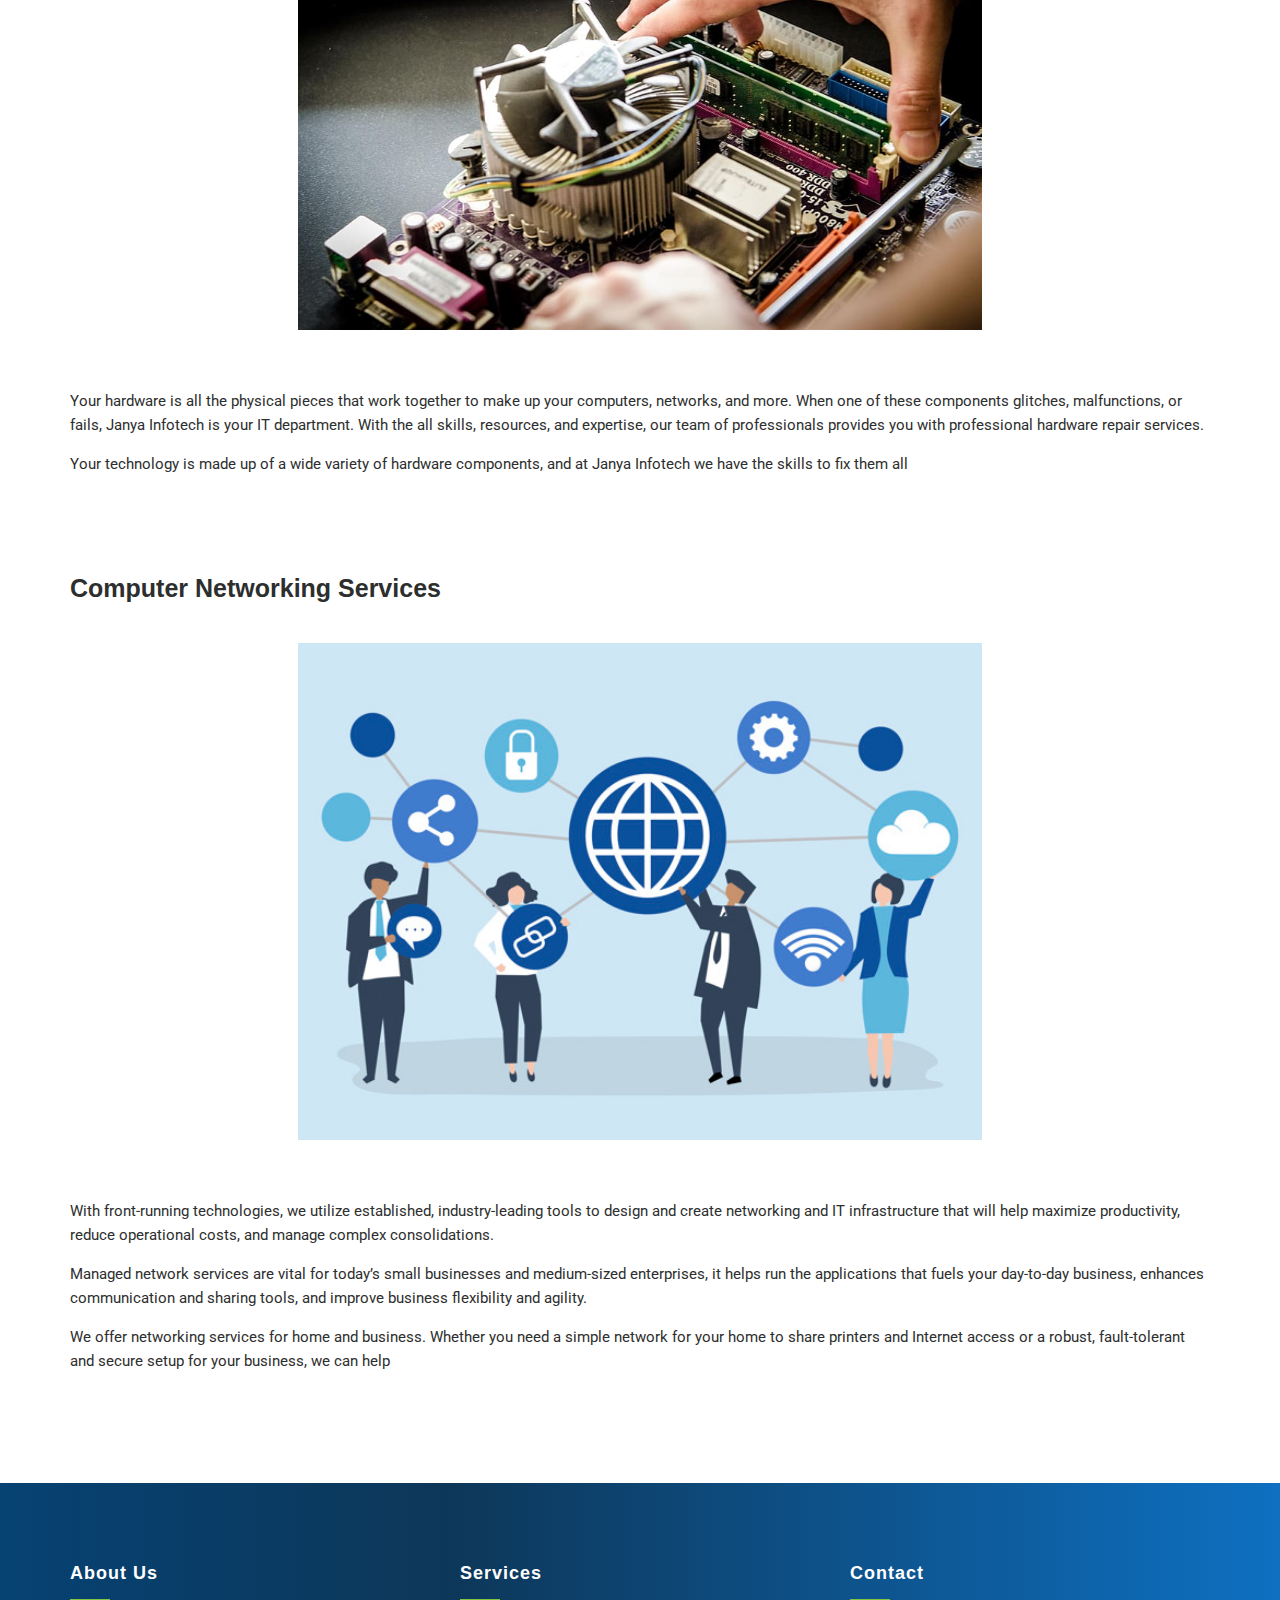
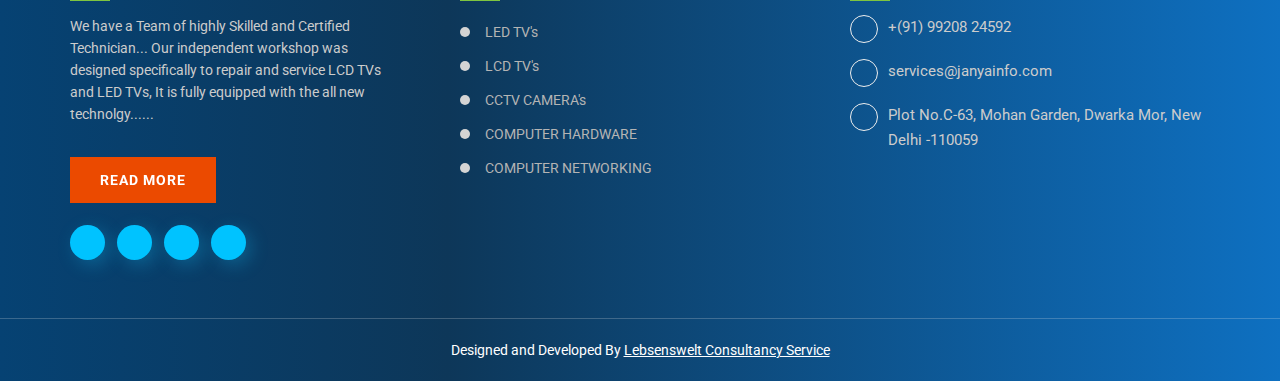
<file: service-details.html>
<!doctype html>
<html>

<!-- Mirrored from sbtechnosoft.com/repair4u/service-details.html by HTTrack Website Copier/3.x [XR&CO'2014], Tue, 23 Mar 2021 05:28:29 GMT -->
<head>
<meta charset="utf-8">
<meta http-equiv="X-UA-Compatible" content="IE=edge">
<meta name="viewport" content="width=device-width, initial-scale=1">
<!-- The above 3 meta tags *must* come first in the head; any other head content must come *after* these tags -->
<title>Services</title>
<!-- Plugins CSS -->
<link href="css/plugins.css" rel="stylesheet" >
<!-- Custom CSS -->
<link href="css/style.css" rel="stylesheet">
<!-- Favicon -->
<link rel="shortcut icon" type="image/x-icon" href="images/favicon.ico">
</head>

<body>
<!-- Pre Loader -->
<div id="dvLoading"></div>
<div style="position:fixed; bottom:135px;left:25px;z-index:9999;">
  <a href="tel:+919920824592"><img src="images/call.png" alt="Janya Infotech" width="55"></a> 
</div>
<div style="position:fixed; bottom:65px;left:25px;z-index:9999;">
  <a href="https://api.whatsapp.com/send?phone=+919920824592&text="><img src="images/whatsapp.png" alt="Janya Infotech" width="55"></a> 
</div>
<!-- Header Sec Start -->
<header>
  <div class="top-bar d-none d-md-block pt-15 pb-15">
    <div class="container">
      <div class="row d-flex align-items-center">
        <div class="col-xl-10 col-lg-9 col-md-12 text-center">
          <div class="header-info"> 
            <span class="header-address"><i class="fa fa-map-marker-alt"></i>Plot No.C-63, Mohan Garden, Dwarka Mor, New Delhi -110059</span> 
            <a href="tel:+919920824592" ><span  class="header-phone"><i class="fas fa-phone"></i> +91 99208 24592</span> </a>
            <a href="mailto:services@janyainfo.com" ><span  class="header-email"><i class="fas fa-envelope"></i>services@janyainfo.com</span> </a>
          </div>
        </div>
        
      </div>
    </div>
  </div>
  <!-- menu-area -->
  <div class="header-menu-area">
    <div class="container">
      <div class="row">
        <div class="col-xl-3 col-lg-3 col-md-5 d-flex align-items-center">
          <div class="logo"> <a href="index.html"><img src="images/Janya_Infotech_logo.png" alt = "Janya Infotech"></a> </div>
        </div>
        <div class="col-xl-9 col-lg-9 col-md-9">
          <div class="header-right float-right d-none d-lg-block"> <a href="tel:+919920824592" class="bt-btn btn">Reach Us</a> </div>
          <div class="header__menu float-right">
            <nav id="mobile-menu">
              <ul>
                <li class="active"><a href="index.html">Home</a> </li>
                <li><a href="about-us.html">About Us</a></li>
                
                <li class="menu-item-has-children"><a href="javascript:void(0)">Services</a>
                  <ul class="submenu">
                    <li><a href="service-details.html#led-tv-section">LED TV's</a></li>
                    <li><a href="service-details.html#lcd-tv-section" >LCD TV's</a></li>
                    <li><a href="service-details.html#cctv-section" >CCTV CAMERA's</a></li>
                    <li><a href="service-details.html#hardware-section" >COMPUTER HARDWARE</a></li>
                    <li><a href="service-details.html#network-section">COMPUTER NETWORKING</a></li>
                  </ul>
                </li>
                <li><a href="contact.html">Contact</a></li>
              </ul>
            </nav>
          </div>
        </div>
        <div class="col-12">
          <div class="mobile-menu"></div>
        </div>
      </div>
    </div>
  </div>
</header>
<!-- Header Sec End -->
<!-- Breadcrumb Sec Start -->
<section class="breadcrumb-bg">
    <div class="container">
      <div class="row">
        <div class="col-lg-9 col-md-9">
          <div class="page-title">
            <h1>Services</h1>
          </div>
        </div>
        <div class="col-lg-3 col-md-3 d-flex justify-content-start justify-content-md-end align-items-center">
          <div class="page-breadcumb">
            <nav aria-label="breadcrumb">
              <ol class="breadcrumb ">
                <li class="breadcrumb-item"> <a href="index.html">Home</a> </li>
                <li class="breadcrumb-item active" aria-current="page">Services</li>
              </ol>
            </nav>
          </div>
        </div>
      </div>
    </div>
  </section>
<!-- Breadcrumb Sec End -->
<!-- Inner Content area Start --> 
<section class="service-sec services-details-area inner-content-wrapper">
  <div class="container">
    <div class="row">
        <div class="col-lg-12">
          <div class="pt-5 mt-5" id="led-tv-section">
            <div class="services-details-content">
              <div class="services-content mb-30">
                <h3>LED TV'S Repair Services</h3>
                <div class="services-details-img mb-30 text-center"> <img src="images/led-tv-repair.jpg" alt="" class="img-fluid serviceimage" width="55%"> </div>
                <p>LED TVs are the latest type of TV to come onto the market. They are superior to older types of technologies in a number of ways including having better image quality as well as being lighter, slimmer and less hungry for power. To experience Best we offer Best from rest</p>
                <p>We are specialized in offering services related to LED TV Repairing. With the use of advanced machines and quality raw material, the projects are accomplished precisely and within a given time frame.</p>
              </div>
            </div>
          </div>
          <div class="pt-5 mt-5" id="lcd-tv-section">
            <div class="services-details-content">
              <div class="services-content mb-30">
                <h3>LCD TV'S Repair Services</h3>
                <div class="services-details-img mb-30 text-center"> <img src="images/lcd-repair.jpg" alt="" class="img-fluid serviceimage" width="85%"> </div>
                <p>If you own a LCD TV that is damaged or faulty the Janya Infotech Service Center are experts at repairing this new type of technology and we service most major brands including Sony, Samsung, Philips, Panasonic, Toshiba, LG, Sharp and Sanyo. Typical issues we can fix or resolve include cracked or damaged screens, dead pixels or diodes, faulty image display, audio issues, power issues and cracked or damaged casings.</p>
                <p>Our independent workshop was designed specifically to repair and service LCD TVs and LED TVs, It is fully equipped with the all new technolgy.</p>
              </div>
            </div>
          </div>
          <div class="pt-5 mt-5" id="cctv-section">
            <div class="services-details-content">
              <div class="services-content mb-30">
                <h3>CCTV Camera Services</h3>
                <div class="services-details-img mb-30 text-center"> <img src="images/cctv-camera.jpg" alt="" class="img-fluid serviceimage" width="100%"> </div>
                <p>We understand that keeping your business functioning smooth and safe is of the utmost importance – that is why we offer CCTV systems from the best in the industry</p>
                <p>we offer comprehensive range of advanced security and surveillance solutions to meet the ever-changing requirements of different customers. We bring efficient, reliable, scalable, and integrated solutions to our customers.</p>
              </div>
            </div>
          </div>
          <div class="pt-5 mt-5" id="hardware-section">
            <div class="services-details-content">
              <div class="services-content mb-30">
                <h3>Hardware Repair Services</h3>
                <div class="services-details-img mb-30 text-center"> <img src="images/hardware-repair.jpg" alt="" class="img-fluid serviceimage" width="100%"> </div>
                <p>Your hardware is all the physical pieces that work together to make up your computers, networks, and more. When one of these components glitches, malfunctions, or fails, Janya Infotech is your IT department. With the all skills, resources, and expertise, our team of professionals provides you with professional hardware repair services.</p>

                <p>Your technology is made up of a wide variety of hardware components, and at Janya Infotech we have the skills to fix them all</p>
              </div>
            </div>
          </div>
          <div class="pt-5 mt-5" id="network-section">
            <div class="services-details-content">
              <div class="services-content mb-30">
                <h3>Computer Networking Services</h3>
                <div class="services-details-img mb-30 text-center"> <img src="images/computer-networking.jpg" alt="" class="img-fluid serviceimage" width="100%"> </div>
                <p>With front-running technologies, we utilize established, industry-leading tools to design and create networking and IT infrastructure that will help maximize productivity, reduce operational costs, and manage complex consolidations.</p>
                <p>Managed network services are vital for today’s small businesses and medium-sized enterprises, it helps run the applications that fuels your day-to-day business, enhances communication and sharing tools, and improve business flexibility and agility.</p>
                <p>We offer networking services for home and business. Whether you need a simple network for your home to share printers and Internet access or a robust, fault-tolerant and secure setup for your business, we can help</p>
              </div>
            </div>
          </div>
        </div>
      </div>      
  </div>
</section>
<!-- Inner Content Area End --> 


<!-- Footer Sec Start -->
<footer class="footer"> 
  <!-- Footer Top -->
  <div class="footer-top">
    <div class="container">
      <div class="row">
        <div class="col-lg-4 col-md-6 col-12"> 
          <!-- Footer About -->
          <div class="single-widget footer-about widget">
            <div class="logo">
             <h3 class="widget-title">About Us</h3>
            </div>
            <div class="footer-widget-about-description">
              <p>
                We have a Team of highly Skilled and Certified Technician...
                Our independent workshop was designed specifically to repair and service LCD TVs and LED TVs, It is fully equipped with the all new technolgy......
              </p>
              <a href="about-us.html" class="btn mt-3">Read More</a>   
            </div>
            <div class="social"> 
              <!-- Social Icons -->
              <ul class="social-icons">
                <li><a class="facebook" href="javascript:void(0)" target="_blank"><i class="fa fa-facebook"></i></a></li>
                <li><a class="twitter" href="javascript:void(0)" target="_blank"><i class="fa fa-twitter"></i></a></li>
                <li><a class="linkedin" href="javascript:void(0)" target="_blank"><i class="fa fa-linkedin"></i></a></li>
                <li><a class="pinterest" href="javascript:void(0)" target="_blank"><i class="fa fa-pinterest-p"></i></a></li>
              </ul>
            </div>
          </div>
          <!--/ End Footer About --> 
        </div>
        <div class="col-lg-4 col-md-6 col-12"> 
          <!-- Footer Links -->
          <div class="single-widget f-link widget">
            <h3 class="widget-title">Services</h3>
            <ul class="submenu">
              <li><a href="service-details.html#led-tv-section" >LED TV's</a></li>
              <li><a href="service-details.html#lcd-tv-section" >LCD TV's</a></li>
              <li><a href="service-details.html#cctv-section" >CCTV CAMERA's</a></li>
              <li><a href="service-details.html#hardware-section" >COMPUTER HARDWARE</a></li>
              <li><a href="service-details.html#network-section">COMPUTER NETWORKING</a></li>
            </ul>
          </div>
          <!--/ End Footer Links --> 
        </div>
        <div class="col-lg-4 col-md-6 col-12"> 
          <!-- Footer Contact -->
          <div class="single-widget footer_contact widget">
            <h3 class="widget-title">Contact</h3>
            <ul class="address-widget-list">
              <a href="tel:+919920824592" ><li class="footer-mobile-number  mb-3"><i class="fa fa-phone"></i>+(91) 99208 24592</li></a>
              <a href="mailto:services@janyainfo.com" ><li class="footer-mobile-number mb-3"><i class="fa fa-envelope"></i> services@janyainfo.com</li></a>
              <li class="footer-mobile-number"><i class="fa fa-map-marker"></i> Plot No.C-63, Mohan Garden, Dwarka Mor, New Delhi -110059</li>
            </ul>
          </div>
          <!--/ End Footer Contact --> 
        </div>
      </div>
    </div>
  </div>
  <!-- Copyright -->
  <div class="copyright">
    <div class="container">
      <div class="row">
        <div class="col-12">
          <div class="copyright-content"> 
            <p>Designed and Developed By <a href="https://lwcs.in/" target="blank" style="color: white;text-decoration: underline;">Lebsenswelt Consultancy Service </a></p>
          </div>
        </div>
      </div>
    </div>
  </div>
  <!--/ End Copyright --> 
</footer>
<!-- Footer Sec End -->
<!--jquery js --> 
<script src="js/jquery-min.js"></script> 
<script src="js/popper.min.js"></script> 
<!--jquery js --> 
<script src="js/bootstrap.min.js"></script> 
<!--jquery js --> 
<script src="js/plugins.js"></script> 
<!--Fontawesome js --> 
<script src="js/fontawesome.js"></script> 
<!--Owl js --> 
<script src="js/owl.carousel.min.js"></script>
<!-- MagnificPopup JS --> 
<script src="js/jquery.magnific-popup.min.js"></script> 
<!--Meanmenu js --> 
<script src="js/jquery.meanmenu.min.js"></script>
<!--Slick js --> 
<script src="js/slick.min.js"></script>
<!--jquery js --> 
<script src="js/custom.js"></script>
</body>

<!-- Mirrored from sbtechnosoft.com/repair4u/service-details.html by HTTrack Website Copier/3.x [XR&CO'2014], Tue, 23 Mar 2021 05:28:34 GMT -->
</html>
</file>
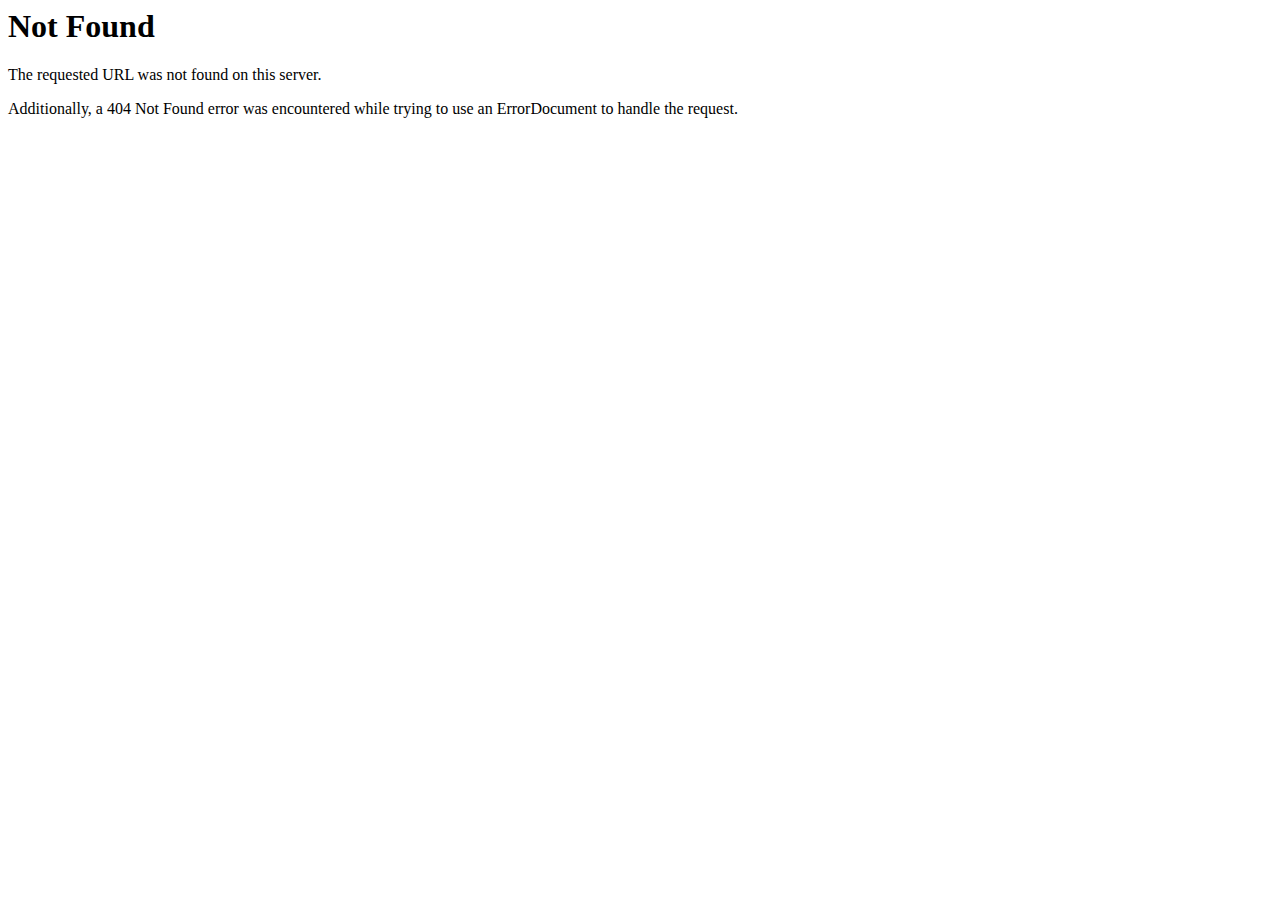
<file: css/owl.video.play.html>
<!DOCTYPE HTML PUBLIC "-//IETF//DTD HTML 2.0//EN">
<html><head>
<title>404 Not Found</title>
</head><body>
<h1>Not Found</h1>
<p>The requested URL was not found on this server.</p>
<p>Additionally, a 404 Not Found
error was encountered while trying to use an ErrorDocument to handle the request.</p>
</body></html>
</file>
<file: css/style.css>
/*
    Template Name    : Repair4u
	Description		 : Computer & Mobile Repair HTML5 Responsive Template
    Version          : 1.0
/*
================================================
/* Table of Content
==================================================

1. Fonts - Roboto and Roboto Slab
2. Common CSS
3. Loader CSS
4. Top Bar CSS
5. Menu CSS
6. Quote Popup
7. Slider Sec CSS
8. Features Sec CSS
9. About Sec
10. CTA Sec
11. Services Sec
12. Testimonials Sec
13. Our Team Sec
14. Pricing Table Sec
15. Blog Sec
16. Breadcrumb Sec
17. Brand Wrapper
18. FAQ Wrapper
19. Gallery Wrapper
20. Error Sec
21. Privacy Sec
22. Contact Area
23. Footer Sec
24. Responsive CSS

/*
================================================
1. Fonts - Roboto and Roboto Slab
================================================
*/
@import url("https://fonts.googleapis.com/css?family=Muli:ital,wght@0,400;0,700;1,500;1,600|Roboto:300,400,500,700");
/*
================================================
2. Common CSS
================================================
*/
* {
  margin: 0;
  padding: 0;
}
body {
  font-family: "Roboto", sans-serif;
  font-size: 15px;
  line-height: 1.57143;
  font-weight: 400;
  color: #2d2e2e;
  scroll-behavior: smooth;
}
h1,
h2,
h3,
h4,
h5,
h6 {
  font-family: "Roboto Slab", sans-serif;
  margin-top: 0;
}
a {
  color: #2d2e2e;
  transition: all 0.3s ease 0s;
}
a:hover {
  color: #242c42;
  text-decoration: none;
}
a,
a:hover,
a:active,
a:focus {
  outline: none;
  text-decoration: none;
}
.btn,
.btn * {
  transition: all 0.3s ease 0s;
}
button:hover,
button:focus {
  border: none;
  outline: none;
}
i {
  transition: all 0.4s ease-in-out 0s;
}
.transition3s {
  transition: all 0.3s ease-in-out 0s;
}
ul,
li {
  list-style: outside none none;
}
ul {
  list-style: outside none none;
  margin: 0;
  padding: 0;
}
.pb-15 {
  padding-bottom: 15px;
}
.pt-15 {
  padding-top: 15px;
}
.mb-30 {
  margin-bottom: 30px;
}
.d-table {
  width: 100%;
  height: 100%;
}
.d-table-cell {
  display: table-cell;
  vertical-align: middle;
}
#scrollUp {
  width: 45px;
  height: 45px;
  line-height: 45px;
  position: fixed;
  bottom: 65px;
  right: 30px;
  z-index: 99;
  display: none;
  color: #fff;
  text-align: center;
  background: #064273;
  cursor: pointer;
}
.pt-120 {
  padding-top: 120px !important;
}
section {
  position: relative;
  padding: 80px 0;
}
.sec-title {
  margin-bottom: 40px;
  text-align: center;
}
.sec-title h2::before {
  position: absolute;
  content: "";
  left: 50%;
  bottom: 6px;
  width: 60px;
  height: 1px;
  margin-left: -30px;
  background-color: #7fc540;
}
.sec-title h2 {
  position: relative;
  font-size: 36px;
  font-weight: 600;
  color: #222;
  padding: 0 0 15px;
}
.sec-title h2::after {
  position: absolute;
  content: "";
  left: 50%;
  bottom: 0px;
  width: 80px;
  height: 1px;
  margin-left: -40px;
  background-color: #7fc540;
}
.sec-title span {
  color: #7fc540;
}
/* Button Effects */
.btn {
  display: inline-block;
  vertical-align: middle;
  -webkit-transform: perspective(1px) translateZ(0);
  transform: perspective(1px) translateZ(0);
  box-shadow: 0 0 1px transparent;
  position: relative;
  -webkit-transition-property: color;
  transition-property: color;
  -webkit-transition-duration: 0.3s;
  transition-duration: 0.3s;
  padding: 11px 30px;
  border-radius: 0;
  line-height: 24px;
  color: #fff;
  text-align: center;
  font-size: 14px;
  font-weight: 700;
  background: #eb4a00;
  letter-spacing: 1px;
  text-transform: uppercase;
  border: none;
}
.btn::before {
  content: "";
  position: absolute;
  z-index: -1;
  top: 0;
  bottom: 0;
  left: 0;
  right: 0;
  background: #333;
  -webkit-transform: scaleX(0);
  transform: scaleX(0);
  -webkit-transform-origin: 50%;
  transform-origin: 50%;
  -webkit-transition-property: transform;
  transition-property: transform;
  -webkit-transition-duration: 0.3s;
  transition-duration: 0.3s;
  -webkit-transition-timing-function: ease-out;
  transition-timing-function: ease-out;
}
.btn:hover,
.btn:focus,
.btn:active {
  color: #fff;
}
.btn:hover::before,
.btn:focus::before,
.btn:active::before {
  -webkit-transform: scaleX(1);
  transform: scaleX(1);
}
/*
================================================
3. Loader CSS
================================================
*/
#dvLoading {
  background: url(../images/loader.gif) no-repeat center center #fff;
  width: 100%;
  height: 100%;
  position: fixed;
  z-index: 9999999;
}
/*
================================================
4. Top Bar CSS
================================================
*/
.top-bar {
  background: #e2eaf0;
}
.sticky .top-bar {
  display: none !important;
}
header.sticky .header-menu-area {
  position: fixed;
  z-index: 9999;
  top: 0;
  left: 0;
  bottom: initial;
  -webkit-transition: all 0.4s ease;
  -moz-transition: all 0.4s ease;
  transition: all 0.4s ease;
  animation: fadeInDown 0.5s both 0.1s;
  box-shadow: 0px 0px 13px #00000054;
  width: 100%;
  background: #fff;
}
header.sticky .header__menu ul li a {
  padding: 30px 0;
}
header.sticky .header-right {
  margin-top: 15px;
}
.header-2-icon {
  color: #fff;
  margin-right: 23px;
}
.nav-search.search-trigger.header-2-icon {
  color: #fff;
  display: inline-block;
}
.header-info span {
  margin-right: 35px;
}
.header-info span i {
  margin-right: 10px;
  color: #7fc540;
}
.header-padding {
  padding: 0 120px;
  padding-top: 45px;
}
.transparrent-header {
  position: absolute;
  right: 0;
  left: 0;
  top: 0;
  z-index: 9;
}
.header-cta-info {
  padding-right: 22px;
  align-items: center;
  border-right: 1px solid #ededed;
  margin-right: 22px;
  float: left;
  display: flex;
}
.header-cta-icon i {
  color: #7fc540;
  font-size: 30px;
  width: 40px;
}
.header-cta-icon {
}
.header-cta-text h5 {
  font-size: 15px;
  color: #333;
  font-weight: 600;
  margin-bottom: 10px;
}
.header-right-btn .bt-btn {
  min-height: 50px;
  line-height: 50px;
  font-size: 13px;
}
/* header menu area */
.logo img {
  position: relative;
  z-index: 2;
  width: 100px;
}
.logo-circle::before {
  position: absolute;
  content: "";
  border: 47px solid #fff;
  left: -35px;
  width: 150px;
  height: 150px;
  top: -35px;
  border-radius: 100%;
  z-index: 1;
}
.header__menu ul li {
  display: inline-block;
  margin-left: 30px;
  position: relative;
}
.header__menu ul li.active a {
  color: #064273;
}
.header__menu.menu-dark ul li:first-child {
  margin-left: 0;
}
.header__menu ul li a {
  color: #2d2d2d;
  font-weight: 500;
  padding: 40px 0;
  display: block;
  font-size: 15px;
  letter-spacing: 1px;
}
.header__menu ul li.menu-item-has-children > a::after {
  content: " +";
}
.header__menu ul li.menu-item-has-children > a::after {
  content: "\f078";
  font-family: "Font Awesome 5 Pro";
  font-weight: 700;
  margin-left: 5px;
  font-size: 10px;
}
.header__menu.header-menu-white ul li a {
  color: #ffff;
}
.header__menu.header-menu-white ul li:hover > a {
  color: #7fc540;
}
.header__menu.menu-dark > nav > ul > li > a {
  padding: 20px 0;
  color: #fff;
  opacity: 0.7;
}
.header__menu.menu-dark ul li ul.submenu {
  border-top: 0;
}
.header__menu.menu-dark ul li:hover > a {
  color: #fff;
  opacity: 1;
}
.header__menu ul li:hover > a {
  color: #223645;
}
.header__menu.menu-dark ul li a:hover {
  color: #fff;
}
.header__menu ul li ul.submenu {
  position: absolute;
  background: #ffffff;
  width: 250px;
  top: 110%;
  left: 0;
  opacity: 0;
  visibility: hidden;
  padding: 25px 0;
  -webkit-transition: all 0.3s ease-out 0s;
  -moz-transition: all 0.3s ease-out 0s;
  -ms-transition: all 0.3s ease-out 0s;
  -o-transition: all 0.3s ease-out 0s;
  transition: all 0.3s ease-out 0s;
  border-top: 5px solid #7fc540;
  box-shadow: 0 0 10px 3px rgba(0, 0, 0, 0.05);
  z-index: 99;
  text-align: left;
}
.header__menu.header-menu-white ul li ul.submenu {
  background: #001d26;
}
.header__menu.menu-dark ul li ul.submenu {
  background: #223645;
}
.header__menu.menu-dark ul li ul.submenu li a {
  color: #b2bfcf;
}
.header__menu.menu-dark ul li ul.submenu li a:hover {
  color: #fff;
}
.header__menu ul li ul.submenu li {
  margin: 0;
  display: block;
}
.header__menu ul li ul.submenu li a {
  padding: 7px 30px;
  font-size: 14px;
}
.header__menu.header-menu-white ul li ul.submenu li:hover > a {
  color: #7fc540;
}
.header__menu ul li:hover ul.submenu {
  opacity: 1;
  visibility: visible;
  top: 96%;
}
.header__menu ul li ul.submenu li:hover > a {
  color: #223645;
}
.header-social-icons {
}
.main-menu ul li:hover > a {
  color: #223645;
}
.header-right {
  margin-left: 60px;
  margin-top: 25px;
}
.header-social-icons ul li {
  display: inline-block;
}
.header-menu-search {
  margin-left: 24px;
}
.header-social-icons ul li a {
  font-weight: 500;
  color: #fff;
  display: inline-block;
  margin-left: 16px;
}
.header-social-icons-black ul li a {
  color: #647589;
}
.header-menu-blue .header-social-icons ul li a:hover {
  color: #fff;
}
.header-social-icons ul li a:hover {
  color: #223645;
}
.header-lang a {
  position: relative;
}
.header-lang span {
  color: #0a1121;
  font-weight: 500;
  letter-spacing: 1px;
}
.header-lang span {
  color: #0a1121;
  font-weight: 500;
  letter-spacing: 1px;
  margin-left: 13px;
}
.header-lang-list {
  position: absolute;
  width: 100%;
  right: 0;
  opacity: 0;
  visibility: hidden;
  padding: 20px 15px;
  border-top: 3px solid;
  transition: 0.4s;
  z-index: 999;
  background: #fff;
  padding-bottom: 5px;
  padding-top: 4px;
  top: 100%;
}
.header-lang-list-3 {
  margin-top: 15px;
}
.header-lang {
  padding: 28px 0px;
}
.header-lang img {
  width: 60px;
  height: 60px;
  border: 3px solid #fff;
  box-shadow: 0px 8px 16px 0px rgba(241, 87, 19, 0.2);
  border-radius: 50%;
}
.header-lang a {
  display: inline-block;
}
.header-lang:hover .header-lang-list {
  opacity: 1;
  visibility: visible;
}
.header-lang-list li {
  display: block;
  margin-bottom: 0;
  padding: 5px 0;
}
.header-lang-list li a {
  display: block;
  color: #647589;
  font-size: 13px;
}
.header-lang-list li a:hover {
  display: block;
  color: #7fc540;
}
/*
================================================
5. Menu CSS
================================================
*/
.nav-search {
  position: relative;
  display: block;
  color: inherit;
}
.nav-search:hover {
  color: inherit;
}
.search-wrap {
  width: 100%;
  height: 100%;
  overflow: hidden;
  display: none;
  position: fixed;
  top: 0;
  left: 0;
  z-index: 121;
  background: rgba(0, 0, 0, 0.9);
}
.search-wrap .search-inner {
  position: relative;
  width: 100%;
  height: 100%;
}
.search-wrap .search-cell {
  position: absolute;
  top: 50%;
  width: 100%;
  transform: translateY(-50%);
}
.search-wrap .search-field-holder {
  width: 50%;
  margin: auto;
  position: relative;
  animation: slideInUp 0.3s;
}
.search-wrap .main-search-input {
  width: 100%;
  height: 70px;
  border: 0;
  padding: 0 50px;
  text-transform: uppercase;
  background: transparent;
  font-size: 25px;
  color: #fff;
  border-bottom: 2px solid #898989;
  text-align: center;
  letter-spacing: 2px;
}
.search-wrap input.form-control,
.search-wrap input.form-control:focus {
  background-color: #fff;
}
@keyframes slideInUp {
  from {
    -webkit-transform: translate3d(0, 100%, 0);
    transform: translate3d(0, 100%, 0);
  }
  to {
    -webkit-transform: translate3d(0, 0, 0);
    transform: translate3d(0, 0, 0);
  }
}
@-webkit-keyframes slideInUp {
  from {
    -webkit-transform: translate3d(0, 100%, 0);
    transform: translate3d(0, 100%, 0);
  }
  to {
    -webkit-transform: translate3d(0, 0, 0);
    transform: translate3d(0, 0, 0);
  }
}
input.main-search-input::-webkit-input-placeholder {
  color: #fff;
  font-size: 25px;
}
input.main-search-input:-moz-placeholder {
  color: #fff;
  opacity: 1;
  font-size: 25px;
}
input.main-search-input::-moz-placeholder {
  color: #fff;
  opacity: 1;
  font-size: 25px;
}
input.main-search-input:-ms-input-placeholder {
  color: #fff;
  font-size: 25px;
}
.search-close {
  position: absolute;
  top: 50px;
  right: 50px;
  font-size: 30px;
  color: #fff;
  cursor: pointer;
}
.mobile-links li > a {
  padding: 15px 0 15px 15px;
  line-height: 20px;
  border-bottom: 1px solid #ebebeb;
  color: #7f7f7f;
  display: block;
}
.mobile-links li > a:hover {
  color: #b79d82;
}
/* 3. Slider */
.slider-height {
  min-height: 900px;
  background-position: center center;
  background-size: cover;
}
.slider-height-2 {
  min-height: 950px;
}
.slider-height-3 {
  min-height: 780px;
}
.slider-right-2 {
  padding-top: 180px;
}
.hero-text-box {
  padding: 75px;
  background: #fff;
  padding-right: 66px;
}
.hero-slider-caption h5 {
  margin-bottom: 25px;
}
.hero-slider-caption h1 {
  font-size: 80px;
  margin-bottom: 20px;
  letter-spacing: -2.3px;
}
.hero-slider-caption p {
  margin-bottom: 35px;
  font-size: 17px;
  line-height: 29px;
}
.slider-height-3 .hero-slider-caption h1 {
  font-size: 68px;
}
.hero-slider-caption-2 p {
  color: #fff;
}
.caregive-box {
  border-radius: 16px;
  background-color: rgb(255, 255, 255);
  box-shadow: 0px 16px 32px 0px rgba(227, 220, 255, 0.4);
  padding: 60px;
  padding-bottom: 24px;
}
.search-form .sub-heading {
  font-size: 14px;
  font-weight: 500;
  color: #aab6bf;
  text-transform: uppercase;
  letter-spacing: 2px;
  margin-bottom: 15px;
  display: block;
}
.search-form h3 {
  font-size: 36px;
  margin-bottom: 45px;
}
.label span {
  font-size: 12px;
  font-weight: 500;
  color: #aab6bf;
  text-transform: uppercase;
  letter-spacing: 2px;
  display: block;
  padding-left: 70px;
}
.nice-select.postform {
  width: 100%;
  border: 0;
  padding-left: 0;
  line-height: 1;
}
.care-give-option img {
  position: absolute;
  z-index: 9;
  top: -13px;
  left: 0;
}
.nice-select.postform .current {
  font-size: 24px;
  color: #223645;
  font-weight: 600;
  letter-spacing: -0.3px;
  font-family: poppins;
  text-transform: capitalize;
}
.nice-select.postform .list {
  z-index: 16;
  width: 100%;
  border-radius: 0;
  margin-top: 13px;
}
/*
================================================
6. Quote Popup
================================================
*/
.quote-part {
  position: relative;
  background-color: #fff;
  margin: 20px auto;
  transition: 1s all;
  max-width: 800px;
  padding: 50px;
}
.quote-part .section-title {
  margin-bottom: 15px;
  padding-bottom: 0;
}
.section-title .section-span {
  font-size: 25px;
  color: #317bb9;
  font-weight: 600;
}
.section-title .head-two {
  font-size: 35px;
  font-weight: 600;
  color: #121619;
  margin-top: 5px;
}
.quote-part .form-control {
  height: 50px;
  margin-bottom: 30px;
  box-shadow: none;
  border-color: #ced4da;
  font-size: 14px;
  border: 1px solid #ddd;
  color: #999;
}
.quote-part textarea.form-control {
  height: unset;
}
.quote-part .contact-detail-grp {
  height: 100%;
  width: 100%;
  background-color: #f5f5f5;
  text-align: center;
  position: relative;
}
/*
================================================
7. Slider Sec CSS
================================================
*/
.slider-area {
  position: relative;
  overflow: hidden;
  z-index: 1;
  height: 700px;
  padding: 0;
}
.slider-area .home-slider .single-slider {
  background-position: center center;
  background-repeat: no-repeat;
  background-size: cover;
  height: 700px;
  padding: 0 0 100px;
}
.slider-area .home-slider .single-slider::before {
  position: absolute;
  content: "";
  background: #064273;
  width: 100%;
  height: 100%;
  top: 0;
  left: 0;
  opacity: 0.8;
}
.slider-area .home-slider .single-slider .slider-tittle {
  position: relative;
  padding: 0 10%;
}
.slider-area .home-slider .single-slider .slider-tittle .slider-span {
  position: relative;
  font-weight: 500;
}
.slider-area .home-slider .single-slider .slider-tittle h1 {
  font-size: 75px;
  font-weight: bold;
  color: #fff;
  line-height: 80px;
  margin: 0 0 15px;
}
.slider-area .home-slider .single-slider .slider-tittle h3 {
  margin-top: 20px;
  color: #fff;
  padding: 0 14%;
  font-size: 30px;
  margin: 0 0 15px;
  font-weight: 400;
}
.slider-area .home-slider .box-btn {
  padding: 15px 50px;
}
.slider-area .home-slider .box-btn:hover {
  background: #eb4a00;
  color: #fff;
}
.slider-area .owl-item.active .slider-tittle.one h1 {
  -webkit-animation: 1.5s 0.2s fadeInUpBig both;
  animation: 1.5s 0.2s fadeInUpBig both;
}
.slider-area .owl-item.active .slider-tittle.one h3 {
  -webkit-animation: 1.5s 0.2s fadeInDownBig both;
  animation: 1.5s 0.2s fadeInDownBig both;
}
.slider-area .owl-item.active .slider-tittle.two h1 {
  -webkit-animation: 1.5s 0.2s fadeInUpBig both;
  animation: 1.5s 0.2s fadeInUpBig both;
}
.slider-area .owl-item.active .slider-tittle.two h3 {
  -webkit-animation: 1.5s 0.2s fadeInDownBig both;
  animation: 1.5s 0.2s fadeInDownBig both;
}
.slider-area .owl-item.active .slider-btn.btn1 a {
  -webkit-animation: 2.5s 0.2s fadeInUpBig both;
  animation: 2.5s 0.2s fadeInUpBig both;
}
.slider-area .owl-item.active .slider-btn.btn2 a {
  -webkit-animation: 2.5s 0.2s fadeInUpBig both;
  animation: 2.5s 0.2s fadeInUpBig both;
}
.slider-area .owl-nav {
  display: inline-block !important;
}
.slider-area .owl-nav button.owl-next {
  width: 35px;
  height: 35px;
  border-radius: 50%;
  border: none;
  font-size: 16px;
  line-height: 0;
  top: 50%;
  position: absolute;
  right: 1%;
  background: #fff;
  font-weight: bold;
  -webkit-transition: 0.3s;
  transition: 0.3s;
  color: #eb4a00;
}
.slider-area .owl-nav button.owl-next:hover {
  background: #eb4a00;
  color: #fff;
}
.slider-area .owl-nav button.owl-prev {
  width: 35px;
  height: 35px;
  border-radius: 50%;
  border: none;
  font-size: 16px;
  line-height: 0;
  left: 1%;
  top: 50%;
  position: absolute;
  color: #eb4a00;
  font-weight: bold;
  background: #fff;
  -webkit-transition: 0.3s;
  transition: 0.3s;
}
.slider-area .owl-nav button.owl-prev:hover {
  background: #eb4a00;
  color: #fff;
}
.slider-area .single-slider-bg-1 {
  background: url(../images/slide-img1.png);
}
.slider-area .single-slider-bg-2 {
  background: url(../images/slide-img2.jpg);
}
.box-btn {
  padding: 15px 30px;
  font-weight: 500;
  text-align: center;
  text-transform: capitalize;
  margin-right: 20px;
  margin-top: 20px;
  -webkit-transition: 0.3s;
  transition: 0.3s;
  border-radius: 100px;
  overflow: hidden;
  background: #fff;
  color: #064273;
  position: relative;
  display: inline-block;
  font-size: 15px;
}
.border-btn {
  padding: 15px 30px;
  font-weight: 500;
  text-align: center;
  overflow: hidden;
  text-transform: capitalize;
  margin-right: 20px;
  margin-top: 20px;
  -webkit-transition: 0.3s;
  transition: 0.3s;
  border-radius: 100px;
  border: 1px solid #fff;
  color: #fff;
  position: relative;
  display: inline-block;
  font-size: 15px;
}
.slider-area .home-slider .border-btn {
  color: #fff;
}
.slider-area .home-slider .border-btn:hover {
  background: #fff;
  border: 1px solid #fff;
  color: #064273;
}
/*
================================================
8. Features Sec CSS
================================================
*/
.feature-area {
  position: relative;
  z-index: 1;
  bottom: 160px;
  padding: 0;
}
.feature-area .single-feature-sec {
  position: relative;
  -webkit-box-shadow: 2px 2px 20px 4px rgba(0, 0, 0, 0.07);
  box-shadow: 2px 2px 20px 4px rgba(0, 0, 0, 0.07);
  padding: 50px 20px;
  background: #fff;
  border-radius: 10px;
  -webkit-transition: 0.3s;
  transition: 0.3s;
  margin: 40px 0 0;
}
.feature-area .single-feature-sec h2 {
  font-size: 24px;
  color: #181818;
  margin-bottom: 9px;
  font-weight: 600;
}
.feature-area .single-feature-sec .service-icon {
  width: 45px;
  height: 45px;
  background-color: #7fc540;
  color: #fff;
  -webkit-transition: 0.3s;
  transition: 0.3s;
  border-radius: 50%;
  margin: 0 auto;
  margin-bottom: 20px;
}
.feature-area .single-feature-sec .service-icon i {
  font-size: 23px;
  line-height: 44px;
}
.feature-area .single-feature-sec .service-content p {
  margin-bottom: 0;
  font-size: 16px;
  color: #4f4f4f;
  margin-top: 0px;
}
.feature-area .single-feature-sec:hover {
  -webkit-transform: translateY(-15px);
  transform: translateY(-15px);
}
/*
================================================
9. About Sec
================================================
*/
.about-sec {
  padding: 0 0 80px;
  margin-top: -40px;
}
.about-txt h3 {
  font-size: 35px;
  padding: 0px 0 10px;
  line-height: 1.2em;
  font-weight: 600;
  margin: 8px 0 10px;
  color: #064273;
}
.about-txt p {
  line-height: 26px;
}
.about-txt .list-style-one {
  position: relative;
  padding: 0px;
}
.about-txt .list-style-one li {
  position: relative;
  float: left;
  width: 50%;
  font-size: 16px;
  line-height: 22px;
  color: #222222;
  font-weight: 500;
  padding-left: 25px;
  margin-bottom: 20px;
}
.about-txt .list-style-one li::before {
  position: absolute;
  left: 0;
  top: 50%;
  -webkit-transform: translate3d(0, 0, 0) perspective(1px) translateY(-50%);
  -ms-transform: translate3d(0, 0, 0) perspective(1px) translateY(-50%);
  transform: translate3d(0, 0, 0) perspective(1px) translateY(-50%);
  content: "\e649";
  font-family: "themify";
  font-size: 11px;
  color: #222222;
}
.about-txt .list-style-one li a {
  color: #222222;
  -webkit-transition: all 300ms ease;
  -moz-transition: all 300ms ease;
  -ms-transition: all 300ms ease;
  -o-transition: all 300ms ease;
  transition: all 300ms ease;
}
/*
================================================
10. CTA Sec
================================================
*/

.cta-section {
  position: relative;
  padding: 60px 0;
  background: url(../images/cta-bg.png) left top repeat;
}
.cta-section h2 {
  position: relative;
  font-size: 28px;
  margin-top: 8px;
  font-weight: 600;
  color: #fff;
}
.cta-section .btn-column {
  text-align: right;
}
.cta-section .btn {
  border: none;
}
/*
================================================
11. Services Sec
================================================
*/
.service-sec.inner-content-wrapper {
  padding: 40px 0 80px;
}
/** Single Services Sec **/
.single-services-sec {
  transition: 0.3s;
  padding: 40px 15px 22px;
  border: 5px solid #f3f3ff;
  margin-top: 40px;
  float: left;
}
.single-services-sec:hover {
  border-color: #003980;
  background: #fff;
}
.single-services-sec:hover .services-icon i {
  color: #fff;
  background: #003980;
}
.single-services-sec:hover .single-services-content h5 {
  color: #003980;
}
.services-icon {
  margin-bottom: 35px;
  position: relative;
  float: left;
}
.services-icon i {
  font-size: 30px;
  background: #fff;
  border-radius: 50%;
  color: #7fc540;
  height: 75px;
  width: 75px;
  line-height: 75px;
  text-align: center;
  margin-left: 8px;
  display: inline-block;
  box-shadow: 0 5px 8px rgba(0, 0, 0, 0.1);
}
.single-services-sec .single-services-content {
  float: left;
  width: 65%;
  margin-left: 20px;
}
.single-services-content h5 {
  font-size: 20px;
  font-weight: 600;
  margin-bottom: 10px;
  transition: 0.3s;
}
.single-services-content p {
  margin-bottom: 18px;
}
/** Single Services Area **/
.services-details-content h3 {
  margin-bottom: 10px;
  font-weight: 600;
  font-size: 25px;
}
.services-details-content ul li {
  margin-bottom: 10px;
  position: relative;
  padding-left: 20px;
}
.services-details-content ul li::before {
  content: "";
  position: absolute;
  top: 6px;
  left: 0;
  width: 10px;
  height: 10px;
  background-color: #7fc540;
}
.services-details-content ul li:last-child {
  margin-bottom: 0;
}
.appointment-sidebar-from {
  position: relative;
  z-index: 1;
}
.appointment-sidebar-from .contact-form-action {
  max-width: 600px;
  border-bottom: none;
  -webkit-box-shadow: 0 0 20px 3px rgba(0, 0, 0, 0.05);
  box-shadow: 0 0 20px 3px rgba(0, 0, 0, 0.05);
  background-color: #ffffff;
  padding: 20px;
  margin: auto;
}
.appointment-sidebar-from .contact-form-action form .form-condition {
  margin-bottom: 20px;
}
.appointment-sidebar-from
  .contact-form-action
  form
  .form-condition
  .agree-label {
  font-weight: 600;
}
.appointment-sidebar-from
  .contact-form-action
  form
  .form-condition
  .agree-label
  a {
  color: #7fc540;
}
.appointment-sidebar-from .contact-form-action form .form-group {
  margin-bottom: 30px;
}
.appointment-sidebar-from .form-control {
  height: 50px;
  color: #7fc540;
  border: 1px solid #ebebeb;
  background-color: transparent;
  border-radius: 0;
  font-size: 16px;
  padding: 10px 20px;
  width: 100%;
}
.appointment-sidebar-from .contact-form-action form .default-btn {
  margin-bottom: 25px;
}
.sidebar-contact-us {
  padding: 20px;
  -webkit-box-shadow: 0 0 20px 3px rgba(0, 0, 0, 0.05);
  box-shadow: 0 0 20px 3px rgba(0, 0, 0, 0.05);
  background-color: #ffffff;
}
.sidebar-contact-us ul li {
  padding-bottom: 10px;
  margin-bottom: 10px;
  position: relative;
  border-bottom: 1px dashed #eeeeee;
  padding-left: 35px;
}
.sidebar-contact-us ul li:last-child {
  margin-bottom: 0;
  padding-bottom: 0;
  border-bottom: none;
}
.sidebar-contact-us ul li i {
  position: absolute;
  top: 2px;
  left: 0;
  font-size: 20px;
  color: #7fc540;
}
/** Sidebar Sec **/
.sidebar-widget.categories {
  -webkit-box-shadow: 0 0 20px 3px rgba(0, 0, 0, 0.05);
  box-shadow: 0 0 20px 3px rgba(0, 0, 0, 0.05);
  padding: 20px;
  overflow: hidden;
}
.sidebar-widget {
  margin-bottom: 35px;
}
.sidebar-widget h3::before {
  content: "";
  position: absolute;
  bottom: 0;
  left: 0;
  width: 50%;
  height: 2px;
  background-color: #7fc540;
}
.sidebar-widget h3 {
  font-size: 20px;
  margin-bottom: 25px;
  position: relative;
  margin-top: -5px;
  padding-bottom: 10px;
  display: inline-block;
  font-weight: 600;
}
.sidebar-widget.categories ul li {
  position: relative;
  margin-bottom: 10px;
  padding-bottom: 10px;
  border-bottom: 1px dashed #eeeeee;
  font-size: 17px;
}
.sidebar-widget.categories ul li span {
  float: right;
  display: inline-block;
}
.sidebar-widget.categories ul li:last-child {
  margin-bottom: 0;
  padding-bottom: 0;
  border-bottom: none;
}
.sidebar-widget.categories ul li:first-child::before {
  display: none;
}
.sidebar-widget.categories ul li:last-child {
  margin-bottom: 0;
}
.sidebar-widget.tags {
  -webkit-box-shadow: 0 0 20px 3px rgba(0, 0, 0, 0.05);
  box-shadow: 0 0 20px 3px rgba(0, 0, 0, 0.05);
  padding: 20px;
}
.sidebar-widget.tags ul li {
  display: inline-block;
  margin-bottom: 10px;
  margin-right: 10px;
}
.sidebar-widget.tags ul li a {
  border: 1px solid #eeeeee;
  padding: 8px 12px;
}
.sidebar-widget.tags ul li a:hover {
  -webkit-transform: translateY(-2px);
  transform: translateY(-2px);
  background-color: #7fc540;
  color: #ffffff;
  border-color: #7fc540;
}
.sidebar-widget.tags ul li:last-child {
  margin-bottom: 0;
}
/*
================================================
12. Testimonials Sec
================================================
*/
.testimonial-sec {
  background: #f7f7f7;
}
/** Single Testimonials Sec **/
.testimonial-item .testimonial-content::before {
  content: "";
  position: absolute;
  left: 40px;
  bottom: -16px;
  width: 22px;
  height: 30px;
  border-right: 1px solid rgba(255, 255, 255, 0.3);
  border-bottom: 1px solid rgba(255, 255, 255, 0.3);
  -webkit-transform: rotate(45deg);
  -ms-transform: rotate(45deg);
  transform: rotate(54deg);
  background-color: #fff;
}
.testimonial-item .testimonial-content {
  padding: 30px;
  border: 1px solid rgba(255, 255, 255, 0.3);
  position: relative;
  background: #fff;
}
.testimonial-item .testimonial-content span {
  font-size: 16px;
  line-height: 26px;
  font-style: italic;
  margin-bottom: 0;
}
.testimonial-item .testimonial-author {
  display: -webkit-box;
  display: -ms-flexbox;
  display: flex;
  margin-top: 40px;
}
.testimonial-item .testimonial-author .author-image {
  margin-right: 20px;
}
.testimonial-item .testimonial-author .author-image img {
  width: 70px;
  height: 70px;
  border-radius: 50%;
  border: 2px solid rgba(255, 255, 255, 0.8);
}
.testimonial-item .testimonial-author .author-name {
  -ms-flex-item-align: center;
  -ms-grid-row-align: center;
  align-self: center;
  margin-top: 5px;
}
.testimonial-item .testimonial-author .author-name .title {
  color: #064273;
  margin-bottom: 0px;
  font-size: 18px;
  line-height: 26px;
  font-weight: 600;
}
.testimonial-item .testimonial-author .author-name span {
  color: #2d2d2d;
  font-size: 14px;
  line-height: 24px;
}
.testimonial-sec .slick-slide {
  margin: 0 15px;
}
/*
================================================
13. Our Team Sec
================================================
*/
.our-team-sec.inner-content-wrapper {
  padding: 40px 0 80px;
}
/** Single Team **/
.team {
  display: inline-block;
  background-color: #fff;
  margin: 40px 0 0;
}
.team-info h5 {
  margin-bottom: 0;
}
.team-info {
  text-align: center;
  position: relative;
  padding: 12px 15px;
  background: #efefef;
}
.team-info h5 > a {
  font-size: 20px;
  text-decoration: none;
  color: #000;
  display: block;
  margin: 0px 0px 5px;
  text-transform: uppercase;
  font-weight: 600;
}
.team-info span {
  font-size: 14px;
  color: #242424;
  display: block;
}
.team-info ul {
  border-top: 1px solid #cecece;
  padding: 8px 5px 5px 5px;
  background: #fdc236;
}
.team-info ul li {
  position: relative;
}
.team-info ul li a {
  color: #fff;
  font-size: 18px;
}
.team-info h5 > a:hover {
  color: #222;
}
.team:hover .team-image img {
  transform: scale(1.2) rotate(-6deg);
  -webkit-transform: scale(1.2) rotate(-6deg);
  -moz-transform: scale(1.2) rotate(-6deg);
}
.team-image {
  position: relative;
  overflow: hidden;
}
.team .team-image img {
  transition: all 0.3s ease-in-out;
  -webkit-transition: all 0.3s ease-in-out;
  width: 100%;
}
.expert-team {
  padding-top: 0;
}
.team-image ul {
  position: absolute;
  left: 0;
  bottom: 0;
  width: 100%;
  margin-bottom: 0;
  text-align: center;
  background: #7fc540;
  padding: 15px 0px;
  transform: perspective(500px) rotateX(90deg);
  transition: all 0.5s;
  transform-origin: bottom;
}
.team-image ul li {
  display: inline-block;
  margin: 0px 2px;
}
.team-image ul li a {
  background: #fafafa none repeat scroll 0 0;
  display: block;
  height: 30px;
  line-height: 30px;
  text-align: center;
  width: 30px;
  color: #051429;
}
.team-image img {
  transition: all 0.5s;
}
.team-image ul li a:hover {
  background: #222;
  color: #fff;
}
.team:hover .team-image ul {
  transform: perspective(500px) rotateX(0deg);
}
.team-image ul li:nth-child(1) a:hover {
  background: #3b5998 !important;
  color: #fff;
}
.team-image ul li:nth-child(2) a:hover {
  background: #55acee !important;
  color: #fff;
}
.team-image ul li:nth-child(3) a:hover {
  background: #007ab9 !important;
  color: #fff;
}
.team-image ul li:nth-child(4) a:hover {
  background: #dc4e41 !important;
  color: #fff;
}
/*
================================================
14. Pricing Table Sec
================================================
*/
.pricing-sec::before {
  content: "";
  position: absolute;
  left: 0;
  top: 0;
  width: 100%;
  height: 100%;
  background: rgba(6, 66, 115, 0.8);
  z-index: 0;
}
.pricing-sec {
  position: relative;
  background-image: url(../images/pricing-bg.jpg);
  background-attachment: fixed;
  background-repeat: no-repeat;
  background-size: cover;
  background-position: center center;
}
.pricing-sec .sec-title h2 {
  color: #fff;
  padding: 0 0 22px;
}
/** Single Pricing Table Sec **/
.pricing-sec .single-ticket {
  position: relative;
  margin-top: 40px;
}
.pricing-sec .inner-box {
  text-align: center;
  position: relative;
  padding-bottom: 49px;
  background: #fff;
  overflow: hidden;
  transition: all 700ms ease;
  -moz-transition: all 700ms ease;
  -webkit-transition: all 700ms ease;
  -ms-transition: all 700ms ease;
  -o-transition: all 700ms ease;
}
.pricing-sec .plan-header {
  position: relative;
  padding: 20px 0 25px;
  background: #045ac4;
}
.pricing-sec .plan-header h2 {
  font-size: 45px;
  color: #fff;
  font-weight: 400;
  margin-bottom: 11px;
}
.pricing-sec .plan-duration {
  position: relative;
  font-size: 18px;
  color: #fff;
  font-weight: 500;
  text-transform: capitalize;
}
.pricing-sec .plan-stats {
  position: relative;
  padding: 35px 0;
}
.pricing-sec .plan-stats li:last-child {
  border: none;
}
.pricing-sec .plan-stats li {
  position: relative;
  color: #7d7d7d;
  font-size: 18px;
  font-weight: 500;
  padding-top: 10px;
  padding-bottom: 10px;
  border-bottom: 1px dotted #e3e3e3;
}
/*
================================================
15. Blog Sec
================================================
*/
.blog-sec.inner-content-wrapper {
  padding: 40px 0 80px;
}
/** Single Blog Sec **/
.single-blog-post {
  margin-top: 40px;
  background-color: #ffffff;
  -webkit-box-shadow: 0 2px 10px 0px rgba(0, 0, 0, 0.08);
  box-shadow: 0 2px 10px 0px rgba(0, 0, 0, 0.08);
  border-radius: 5px;
}
.single-blog-post .post-image {
  position: relative;
  overflow: hidden;
}
.single-blog-post:hover .post-image a img {
  -webkit-transform: scale(1.3) rotate(4deg);
  transform: scale(1.3) rotate(4deg);
}
.single-blog-post .post-image a {
  display: block;
}
.single-blog-post .post-image a img {
  border-radius: 5px;
  -webkit-transition: 0.5s;
  transition: 0.5s;
  width: 100%;
}
.single-blog-post .post-content {
  padding: 25px;
}
.single-blog-post .post-content .date {
  color: #3aae36;
  font-size: 12px;
  margin-bottom: 8px;
  margin-top: -4px;
}
.single-blog-post .post-content h3 {
  font-size: 20px;
  color: #012068;
  font-weight: 600;
}
.single-blog-post .btn {
  padding: 8px 22px;
}
/** Blog Details Area **/
.blog-details-img img {
  width: 100%;
}
.blog-details-content .blog-top-content {
  -webkit-box-shadow: 0 0 20px 3px rgba(0, 0, 0, 0.05);
  box-shadow: 0 0 20px 3px rgba(0, 0, 0, 0.05);
  padding: 20px;
}
.blog-details-content .blog-top-content .blog-details-img {
  margin-bottom: 30px;
}
.blog-details-content .blog-top-content .news-content h3 {
  -webkit-transition: all ease 0.5s;
  transition: all ease 0.5s;
  margin-bottom: 15px;
  font-size: 25px;
  font-weight: 600;
}
.blog-details-content .blog-top-content .news-content .admin {
  padding-bottom: 24px;
  line-height: 1;
}
.blog-details-content .blog-top-content .news-content .admin li {
  display: inline-block;
  font-size: 16px;
  margin-right: 20px;
  border-right: 2px solid #555555;
  padding-right: 20px;
}
.blog-details-content .blog-top-content .news-content .admin li:last-child {
  padding-right: 0;
  margin-right: 0;
  border-right: none;
}
.blog-details-content .blog-top-content .news-content .admin li i {
  color: #7fc540;
  font-size: 18px;
  position: relative;
  top: 1px;
}
.blog-details-content .blog-top-content .news-content .admin li a img {
  margin-right: 5px;
  border-radius: 50px;
  margin-bottom: 0;
}
.blog-details-content .blog-top-content blockquote {
  position: relative;
  margin-top: 30px;
  margin-bottom: 30px;
}
.blog-details-content .blog-top-content blockquote p {
  padding: 30px;
  font-weight: 500;
  font-size: 18px;
  color: #1a1a1a;
  border-left: 2px solid #7fc540;
  background-color: #f9f9f9;
}
.blog-details-content .news-content-2 {
  margin-bottom: 30px;
}
.blog-details-content .news-content-2 h3 {
  font-size: 24px;
  font-weight: 600;
}
.blog-details-content .single-blog-post-img {
  margin-bottom: 30px;
}
.blog-details-content .single-blog-post-img img {
  width: 100%;
}
.blog-details-content .social {
  background-color: #ffffff;
  -webkit-box-shadow: 0 0 20px 3px rgba(0, 0, 0, 0.05);
  box-shadow: 0 0 20px 3px rgba(0, 0, 0, 0.05);
  padding: 20px 30px;
  margin-top: 30px;
  margin-bottom: 30px;
}
.blog-details-content .social li {
  display: inline-block;
}
.blog-details-content .social li span {
  margin-right: 10px;
  font-weight: 500;
}
.blog-details-content .social li a {
  font-size: 16px;
  margin-right: 10px;
}
.blog-details-content .social li a:hover {
  -webkit-transform: translateY(-2px);
  transform: translateY(-2px);
}
.blog-details-content .social li:last-child a {
  margin-right: 0;
}
.blog-details-content .comments {
  -webkit-box-shadow: 0 0 20px 3px rgba(0, 0, 0, 0.05);
  box-shadow: 0 0 20px 3px rgba(0, 0, 0, 0.05);
  padding: 20px;
  margin-bottom: 35px;
}
.blog-details-content .comments h3 {
  margin-bottom: 30px;
  padding-bottom: 10px;
  font-size: 24px;
  position: relative;
  display: inline-block;
  font-weight: 600;
}
.blog-details-content .comments h3::before {
  content: "";
  position: absolute;
  bottom: 0;
  left: 0;
  width: 50%;
  height: 2px;
  background-color: #7fc540;
}
.blog-details-content .comments ul li {
  position: relative;
  padding-left: 100px;
  margin-bottom: 30px;
}
.blog-details-content .comments ul li:last-child {
  margin-bottom: 0;
}
.blog-details-content .comments ul li img {
  margin-bottom: 20px;
  position: absolute;
  left: 0;
  top: 0;
  width: 100%;
  max-width: 80px;
}
.blog-details-content .comments ul li h3 {
  margin-bottom: 10px;
  font-size: 16px;
  padding-left: 0;
  padding: 0;
}
.blog-details-content .comments ul li h3::before {
  display: none;
}
.blog-details-content .comments ul li span {
  display: block;
  margin-bottom: 15px;
}
.blog-details-content .comments ul li a {
  font-size: 14px;
  font-weight: 600;
  color: #7fc540;
}
.blog-details-content .comments ul li a:hover {
  letter-spacing: 1px;
}
.blog-details-content .comments ul li a i {
  margin-right: 5px;
}
.blog-details-content .leave-reply {
  -webkit-box-shadow: 0 0 20px 3px rgba(0, 0, 0, 0.05);
  box-shadow: 0 0 20px 3px rgba(0, 0, 0, 0.05);
  padding: 20px;
}
.blog-details-content .leave-reply h3 {
  margin-bottom: 30px;
  font-size: 24px;
  position: relative;
  padding-bottom: 10px;
  display: inline-block;
  font-weight: 600;
}
.blog-details-content .leave-reply h3::before {
  content: "";
  position: absolute;
  bottom: 0;
  left: 0;
  width: 50%;
  height: 2px;
  background-color: #7fc540;
}
.blog-details-content .form-control {
  height: 50px;
  color: #064273;
  border: 1px solid #ebebeb;
  background-color: transparent;
  border-radius: 0;
  font-size: 16px;
  padding: 10px 20px;
  width: 100%;
}
.blog-details-content textarea.form-control {
  height: auto;
}
.blog-details-content .leave-reply p {
  margin-bottom: 30px;
}
.blog-details-content .leave-reply .form-group {
  margin-bottom: 25px;
}
.blog-details-content .leave-reply .form-group #chb1 {
  margin-right: 5px;
}
.blog-details-content .leave-reply .form-group label {
  margin-bottom: 10px;
}
.blog-details-content .leave-reply input[type="checkbox"],
.blog-details-content .leave-reply input[type="radio"] {
  margin-right: 5px;
  position: relative;
  top: 1px;
}
.sidebar-widget {
  margin-bottom: 35px;
}
.sidebar-widget h3 {
  font-size: 20px;
  margin-bottom: 20px;
  position: relative;
  margin-top: -5px;
  padding-bottom: 10px;
  display: inline-block;
}
.sidebar-widget h3::before {
  content: "";
  position: absolute;
  bottom: 0;
  left: 0;
  width: 50%;
  height: 2px;
  background-color: #7fc540;
}
.sidebar-widget.search .search-form {
  position: relative;
  padding: 20px;
  -webkit-box-shadow: 0 0 20px 3px rgba(0, 0, 0, 0.05);
  box-shadow: 0 0 20px 3px rgba(0, 0, 0, 0.05);
}
.sidebar-widget.search .search-form .form-control {
  height: 50px;
  color: #064273;
  border: 1px solid #ebebeb;
  background-color: transparent;
  border-radius: 0;
  font-size: 16px;
  padding: 10px 20px;
  width: 100%;
}
.sidebar-widget.search .search-form .search-button {
  position: absolute;
  width: 50px;
  height: 50px;
  line-height: 50px;
  background-color: #7fc540;
  top: 20px;
  right: 20px;
  font-size: 20px;
  color: #ffffff;
  -webkit-transition: all ease 0.5s;
  transition: all ease 0.5s;
  border: none;
}
.sidebar-widget.search .search-form .search-button:hover {
  background-color: #1a1a1a;
}
.sidebar-widget.latest-news {
  padding: 20px;
  -webkit-box-shadow: 0 0 20px 3px rgba(0, 0, 0, 0.05);
  box-shadow: 0 0 20px 3px rgba(0, 0, 0, 0.05);
}
.sidebar-widget.latest-news ul li {
  margin-bottom: 20px;
  position: relative;
  padding-left: 20px;
}
.sidebar-widget.latest-news ul li::before {
  content: "";
  position: absolute;
  top: 7px;
  left: 0;
  width: 10px;
  height: 10px;
  background-color: #7fc540;
}
.sidebar-widget.latest-news ul li:last-child {
  margin-bottom: 0;
}
.sidebar-widget.latest-news ul li a {
  font-size: 17px;
  color: #1a1a1a;
  margin-bottom: 10px;
}
.sidebar-widget.latest-news ul li span {
  display: block;
  font-size: 14px;
}
.sidebar-widget.categories {
  -webkit-box-shadow: 0 0 20px 3px rgba(0, 0, 0, 0.05);
  box-shadow: 0 0 20px 3px rgba(0, 0, 0, 0.05);
  padding: 20px;
  overflow: hidden;
}
.sidebar-widget.categories ul li {
  position: relative;
  margin-bottom: 10px;
  padding-bottom: 10px;
  border-bottom: 1px dashed #eeeeee;
  font-size: 17px;
}
.sidebar-widget.categories ul li span {
  float: right;
  display: inline-block;
}
.sidebar-widget.categories ul li:last-child {
  margin-bottom: 0;
  padding-bottom: 0;
  border-bottom: none;
}
.sidebar-widget.categories ul li:first-child::before {
  display: none;
}
.sidebar-widget.categories ul li:last-child {
  margin-bottom: 0;
}
.sidebar-widget.tags {
  -webkit-box-shadow: 0 0 20px 3px rgba(0, 0, 0, 0.05);
  box-shadow: 0 0 20px 3px rgba(0, 0, 0, 0.05);
  padding: 20px;
}
.sidebar-widget.tags ul li {
  display: inline-block;
  margin-bottom: 10px;
  margin-right: 10px;
}
.sidebar-widget.tags ul li a {
  border: 1px solid #eeeeee;
  padding: 8px 12px;
  display: inline-block;
}
.sidebar-widget.tags ul li a:hover {
  -webkit-transform: translateY(-2px);
  transform: translateY(-2px);
  background-color: #7fc540;
  color: #ffffff;
  border: 1px solid #7fc540;
}
.sidebar-widget.tags ul li:last-child {
  margin-bottom: 0;
}
/*
================================================
16. Breadcrumb Sec
================================================
*/
.breadcrumb-bg::before {
  position: absolute;
  top: 0;
  left: 0;
  width: 100%;
  height: 100%;
  opacity: 0.9;
  background: #034a6a;
  content: "";
  -webkit-transition: all 0.4s ease;
  -moz-transition: all 0.4s ease;
  transition: all 0.4s ease;
}
.breadcrumb-bg {
  background-size: cover;
  background-position: center center;
  padding: 150px 0;
  background-image: url(../images/breadcrumb-bg.jpg);
}
.page-title h1 {
  font-size: 45px;
  color: #fff;
  font-weight: 600;
}
.page-breadcumb nav ol {
  background: 0;
  padding: 0;
  margin: 0;
}
.page-breadcumb .breadcrumb-item a {
  color: #fff;
  font-weight: 500;
}
.page-breadcumb .breadcrumb-item + .breadcrumb-item::before {
  content: "|";
  color: #fff;
}
.page-breadcumb .breadcrumb-item.active {
  font-weight: 500;
  color: #eb4a00;
}
/*
================================================
17. Brand Wrapper
================================================
*/
.brand-wrapper {
  float: left;
  width: 100%;
  padding: 80px 0;
  box-shadow: 0 -90px 150px rgba(1, 84, 85, 0.1);
}
.brand-wrapper .item img {
  -webkit-filter: grayscale(0);
  filter: grayscale(0);
  opacity: 1;
  transition: all 0.3s;
}
.brand-wrapper .item:hover img {
  -webkit-filter: grayscale(100%);
  filter: grayscale(100%);
  opacity: 0.5;
}
.brand-wrapper .owl-nav,
.brand-wrapper .owl-dots {
  display: none;
}
/*
================================================
18. FAQ Wrapper
================================================
*/
.faq-area .section-title {
  text-align: left;
  max-width: unset;
  margin: 0px;
}
.faq-area .section-title h2 {
  font-size: 30px;
  margin-bottom: 15px;
  position: relative;
  font-weight: 600;
}
.faq-accordion .accordion {
  list-style-type: none;
  padding-left: 0;
  margin-bottom: 0;
}
.faq-accordion .accordion .accordion-item {
  display: block;
  margin-bottom: 10px;
}
.faq-accordion .accordion .accordion-item:last-child {
  margin-bottom: 0;
}
.faq-accordion .accordion .accordion-item.active {
  margin-bottom: 0;
}
.faq-accordion .accordion .accordion-title {
  padding: 15px 30px 15px 0;
  color: #1a1a1a;
  text-decoration: none;
  position: relative;
  display: block;
  border-bottom: 1px solid #e7e7e7;
  font-size: 18px;
  font-weight: 600;
}
.faq-accordion .accordion .accordion-title i {
  position: absolute;
  left: unset;
  right: 0;
  top: 17px;
  font-size: 16px;
  -webkit-transition: all ease 0.5s;
  transition: all ease 0.5s;
}
.faq-accordion .accordion .accordion-title.active i::before {
  content: "\f068";
}
.faq-accordion .accordion .accordion-content {
  display: none;
  position: relative;
  margin-top: -5px;
  padding: 30px;
  padding-bottom: 10px;
  padding-left: 0;
}
.faq-accordion .accordion .accordion-content p {
  margin-bottom: 0;
}
.faq-accordion .accordion .accordion-content.show {
  display: block;
}
.faq-contact-area .contact-title {
  text-align: center;
  margin-bottom: 30px;
  margin-top: -6px;
}
.faq-contact-area .contact-title h2 {
  font-size: 36px;
}
.faq-contact-area .contact-wrap {
  max-width: 800px;
  margin: auto;
}
.faq-contact-area .contact-wrap .default-btn {
  display: table;
  margin: 20px auto 0;
}
.faq-contact-area #msgSubmit {
  position: absolute;
  bottom: -50px;
  left: 0;
  right: 0;
  margin: auto;
  text-align: center;
}
.user-area-style .contact-form-action {
  border-bottom: none;
  -webkit-box-shadow: 0 0 20px 3px rgba(0, 0, 0, 0.05);
  box-shadow: 0 0 20px 3px rgba(0, 0, 0, 0.05);
  background-color: #ffffff;
  padding: 30px;
  margin: auto;
}
.user-area-style .contact-form-action .account-title {
  margin-bottom: 30px;
}
.user-area-style .contact-form-action .account-title h2::before {
  content: "";
  position: absolute;
  bottom: 0;
  left: 0;
  width: 100px;
  height: 2px;
  background-color: #7fc540;
}
.user-area-style .contact-form-action .account-title h2 {
  font-size: 25px;
  position: relative;
  line-height: 1;
  padding-left: 0;
  padding-bottom: 15px;
  font-weight: 600;
}
.user-area-style .form-control {
  height: 50px;
  color: #7fc540;
  border: 1px solid #ebebeb;
  background-color: transparent;
  border-radius: 0;
  font-size: 16px;
  padding: 10px 20px;
  width: 100%;
}
.user-area-style textarea.form-control {
  height: auto;
}
/*
================================================
19. Gallery Wrapper
================================================
*/
/** Single Gallery Sec **/
.gallery-box {
  margin-bottom: 30px;
  border-radius: 10px;
  background: #fff;
}
.gallery-img {
  position: relative;
}
.gallery-img img {
  width: 100%;
}
.gallery-box:hover .gallery-overlay {
  opacity: 1;
  transform: perspective(500px) rotateX(0deg);
}
.gallery-overlay {
  position: absolute;
  height: 100%;
  width: 100%;
  left: 0;
  top: 0;
  display: -webkit-flex;
  display: -moz-flex;
  display: -ms-flex;
  display: -o-flex;
  display: flex;
  opacity: 0;
  transition: 0.5s;
  -ms-align-items: center;
  align-items: center;
  justify-content: center;
  background: rgba(3, 74, 106, 0.8);
  transform: perspective(500px) rotateX(90deg);
  transform-origin: bottom;
}
.gallery-overlay a {
  color: #fff;
}
.gallery-overlay a i {
  font-size: 55px;
}
/*
================================================
20. Error Sec
================================================
*/
.error_content {
  max-width: 630px;
  margin: 0 auto;
}
.error_content h1 {
  font-size: 250px;
  color: #c6cdd7;
  background-image: -moz-linear-gradient(
    -45deg,
    rgba(149, 217, 89, 0.99608) 0%,
    #427b0f 100%
  );
  background-image: -webkit-linear-gradient(
    -45deg,
    rgba(149, 217, 89, 0.99608) 0%,
    #427b0f 100%
  );
  background-image: -ms-linear-gradient(
    -45deg,
    rgba(149, 217, 89, 0.99608) 0%,
    #427b0f 100%
  );
  -webkit-background-clip: text;
  -webkit-text-fill-color: transparent;
  font-weight: 700;
  line-height: 240px;
}
.error_content h2 {
  font-size: 28px;
  color: #333333;
  font-weight: 700;
  letter-spacing: -0.2px;
  margin-bottom: 40px;
}
.error_content .subcribes {
  position: relative;
  margin-top: 30px;
}
.error_content .subcribes .form-control {
  background: transparent;
  border-radius: 0px;
  height: 58px;
  padding: 0px 0px 0px 35px;
  border: 1px solid #e6e6e6;
  box-shadow: none;
  font-size: 16px;
  line-height: 28px;
  color: #666666;
  z-index: 0;
}
.error_content .subcribes .subscrib_btn {
  padding: 0px;
  position: absolute;
  border: 0px;
  font-size: 14px;
  color: #222222;
  right: 30px;
  top: 50%;
  transform: translateY(-50%);
  background: transparent;
  z-index: 1;
}
/*
================================================
21. Privacy Sec
================================================
*/
.single-privacy h3 {
  font-weight: 600;
}
/*
================================================
22. Contact Area
================================================
*/
.contact-wrap .contact-title h2 {
  margin-bottom: 30px;
  font-size: 40px;
  font-weight: 600;
}
.contact-wrap .form-group {
  margin-bottom: 30px;
}
.contact-wrap label {
  font-size: 14px;
  font-weight: 400;
}
.contact-wrap .form-control {
  height: 50px;
  color: #064273;
  border: 1px solid #ebebeb;
  background-color: transparent;
  border-radius: 0;
  font-size: 16px;
  padding: 10px 20px;
  width: 100%;
}
.contact-wrap textarea.form-control {
  height: auto;
}
.contact-area .contact-info {
  background-color: #ffffff;
  -webkit-box-shadow: 0 0 20px 3px rgba(0, 0, 0, 0.05);
  box-shadow: 0 0 20px 3px rgba(0, 0, 0, 0.05);
  padding: 30px;
}
.contact-area .contact-info h3 {
  font-size: 24px;
  margin-bottom: 20px;
  font-weight: 600;
}
.contact-area .contact-info p {
  margin-bottom: 25px;
}
.contact-area .contact-info .address .location {
  padding-left: 60px;
  position: relative;
}
.contact-area .contact-info .address li {
  padding-left: 60px;
  position: relative;
  margin-bottom: 20px;
}
.contact-area .contact-info .address li a {
  color: #555555;
  display: block;
}
.contact-area .contact-info .address li i {
  position: absolute;
  color: #064273;
  left: 0;
  top: 0;
  font-size: 45px;
}
.contact-area .contact-info .address li span {
  display: block;
  font-size: 20px;
  font-weight: 500;
  margin-bottom: 10px;
}
.contact-area .contact-info .sidebar-follow-us {
  margin-top: 20px;
  display: inline-block;
}
.contact-area .contact-info .address .location span {
  display: block;
  font-size: 20px;
  font-weight: 500;
  margin-bottom: 5px;
}
.contact-area .contact-info .sidebar-follow-us h3 {
  font-size: 20px;
  margin-bottom: 15px;
  line-height: 1;
  padding-left: 0px;
}
.contact-area .contact-info .sidebar-follow-us .social-wrap li {
  display: inline-block;
  padding-right: 10px;
}
.contact-info .sidebar-follow-us .social-wrap li a i {
  font-size: 15px;
  width: 30px;
  height: 30px;
  line-height: 28px;
  border: 1px solid #555555;
  border-radius: 50px;
  text-align: center;
  color: #555555;
  -webkit-transition: all ease 0.5s;
  transition: all ease 0.5s;
}
.contact-info .sidebar-follow-us .social-wrap li a:hover i {
  border-color: #7fc540;
  background-color: #7fc540;
  color: #ffffff;
}
.contact-area .contact-info .sidebar-follow-us .social-wrap li a:hover {
  -webkit-transform: translateY(-2px);
  transform: translateY(-2px);
}
/*
================================================
23. Footer Sec
================================================
*/
.footer {
  background: rgb(6, 66, 115);
  background: linear-gradient(
    90deg,
    rgba(6, 66, 115, 1) 0%,
    rgba(13, 55, 89, 1) 35%,
    rgba(14, 112, 193, 1) 100%
  );
  float: left;
  width: 100%;
}
.footer .footer-top {
  padding: 50px 0;
}
.footer .single-widget {
  margin-top: 30px;
}
.footer .single-widget h3 {
  color: #fff;
  font-size: 18px;
  position: relative;
  text-transform: capitalize;
  margin-bottom: 15px;
  padding-bottom: 15px;
  font-weight: 600;
  letter-spacing: 1px;
}
.footer .single-widget h3::before {
  content: "";
  position: absolute;
  left: 0;
  width: 40px;
  height: 2px;
  bottom: -1px;
  background: #7fc540;
  display: block;
}
.footer p {
  color: #ccc;
  font-size: 14px;
}
.footer-about {
  padding-right: 30px;
}
.footer-about .logo {
  margin-bottom: 15px;
}
.footer-about .text-logo a {
  color: #fff;
  font-size: 20px;
  font-weight: 700;
}
.footer-about .text {
  margin-bottom: 35px;
}
/* Footer Link */
.footer .f-link ul li {
  margin-bottom: 0px;
  position: relative;
  padding-left: 25px;
  line-height: 34px;
}
.footer .f-link ul li:before {
  position: absolute;
  content: "";
  left: 0;
  top: 50%;
  height: 10px;
  width: 10px;
  border-radius: 100%;
  margin-top: -5px;
  background: #d4d4d4;
  -webkit-transition: all 0.4s ease;
  -moz-transition: all 0.4s ease;
  transition: all 0.4s ease;
}
.footer .f-link ul li:hover:before {
  background: #fff;
}
.footer .f-link ul li:last-child {
  margin-bottom: 0px;
}
.footer .f-link ul li a {
  display: inline-block;
  color: #b4b4b4;
  padding: 0;
  margin: 0;
  background: transparent;
  font-size: 14px;
  font-weight: normal;
}
.footer .f-link ul {
  box-shadow: none;
  margin: 0;
}
.footer .f-link ul li a::before {
  display: none;
}
.footer .f-link ul li a:hover {
  color: #fff;
}
/* Footer News */
.single-f-news {
  position: relative;
  background: transparent;
  margin-bottom: 20px;
  box-shadow: none;
}
.single-f-news img {
  height: 70px;
  width: 70px;
  display: block;
  position: absolute;
  border-radius: 100%;
  background: #fff;
  left: 0;
  top: 0;
  margin-top: 4px;
  padding: 5px;
}
.footer-news .single-f-news .content {
  padding-left: 85px;
  padding-top: 5px;
  display: inline-block;
}
.footer-news .single-f-news .content p {
  margin: 0 0 10px;
}
.footer-news .single-f-news .content .title {
  font-size: 14px;
}
.footer-news .single-f-news .content .title a {
  color: #ccc;
}
.footer-news .single-f-news .content .title a:hover {
  color: #f2a611;
}
.footer .footer-newsletter .address {
  color: #777;
  font-size: 15px;
  margin-bottom: 20px;
}
.footer .single-f-news .post-meta i {
  color: #fff;
  margin-right: 5px;
}
.footer .address-widget-list li {
  display: block;
  margin-bottom: 10px;
  line-height: 25px;
  float: left;
}
.footer .address-widget-list li,
.footer .address-widget-list li a {
  font-weight: normal;
  color: #ccc;
  font-size: 15px;
}
.footer .address-widget-list li i {
  width: 25px;
  color: #fff;
  width: 28px;
  height: 28px;
  line-height: 28px;
  border: 1px solid #eee;
  text-align: center;
  border-radius: 100%;
  font-size: 13px;
  margin-right: 10px;
  -webkit-transition: all 0.3s ease;
  -moz-transition: all 0.3s ease;
  transition: all 0.3s ease;
  float: left;
}
.footer .address-widget-list li:hover i {
  background: #fff;
  color: #034a6a;
}
.footer .address-widget-list li:last-child {
  margin-bottom: 0px;
}
.footer .address-widget-list li span {
  color: #179e66;
  display: inline-block;
}
.footer_contact p {
  margin-bottom: 15px;
}
/* Social */
.footer .social {
  margin-top: 22px;
}
.footer .social li {
  display: inline-block;
  margin: 0 8px 0 0;
}
.footer .social li:last-child {
  margin-right: 0px;
}
.footer .social li a {
  cursor: pointer;
  font-size: 15px;
  color: #fff;
  display: inline-block;
  width: 35px;
  height: 35px;
  line-height: 35px;
  background: #00c3ff;
  -webkit-transition: all 0.3s linear;
  -moz-transition: all 0.3s linear;
  -o-transition: all 0.3s linear;
  -ms-transition: all 0.3s linear;
  transition: all 0.3s linear;
  border-radius: 50%;
  -webkit-border-radius: 50%;
  -moz-border-radius: 50%;
  box-shadow: 5px 5px 18px 0px rgba(21, 183, 236, 0.3);
  -webkit-box-shadow: 5px 5px 18px 0px rgba(21, 183, 236, 0.3);
  -moz-box-shadow: 5px 5px 18px 0px rgba(21, 183, 236, 0.3);
  text-align: center;
}
.footer .social li a:hover {
  -webkit-transform: translateY(-5px);
  -ms-transform: translateY(-5px);
  transform: translateY(-5px);
}
.footer .social-icons li:before {
  display: none;
}
/* Copyright */
.footer .copyright {
  text-align: center;
  overflow: hidden;
  padding: 20px 0;
  border-top: 1px solid #ebebeb3b;
}
.footer .copyright-content p {
  color: #fff;
  font-size: 14px;
  margin: 0;
}
.footer .copyright-content a:hover {
  color: #034a6a;
}
/*
================================================
24. Responsive CSS
================================================
*/
@media (min-width: 991px) and (max-width: 1199px) {
  /** Header Menu **/
  .header__menu ul li {
    margin-left: 18px;
  }
  .header-right .btn {
    padding: 11px 15px;
  }
  /** CTA Sec **/
  .cta-section .btn-column {
    text-align: left;
    margin: 20px 0 0;
  }
  /** Services Sec **/
  .single-services-sec .single-services-content {
    width: 100%;
  }
}

@media (min-width: 768px) and (max-width: 991px) {
  /** Header Menu **/
  .header-menu-area {
    padding-top: 15px;
  }
  /** Slider Sec **/
  .slider-area .home-slider .single-slider .slider-tittle h1 {
    font-size: 50px;
    font-weight: bold;
    color: #fff;
    line-height: 60px;
    margin: 0 0 15px;
  }
  /** About Sec **/
  .about-txt {
    margin: 40px 0 0;
  }
  /** CTA Sec **/
  .cta-section .btn-column {
    text-align: left;
    margin: 20px 0 0;
  }
  /** Services Sec **/
  .single-services-sec .single-services-content {
    width: 100%;
  }
}
@media (max-width: 991px) {
  /** FAQ Sec **/
  .user-area-style .contact-form-action {
    margin: 50px 0 0;
  }
  /** Blog Details Page **/
  .sidebar-widget.search .search-form {
    margin: 30px 0 0;
  }
  /** Contact Page **/
  .contact-info {
    margin: 40px 0 0;
  }
}

@media (max-width: 767px) {
  /** Header Menu **/
  .header-menu-area {
    padding-top: 15px;
  }
  /** Slider Sec **/
  .slider-area .home-slider .single-slider {
    height: 600px;
    padding: 0 0 200px;
  }
  .slider-area .home-slider .single-slider .slider-tittle {
    position: relative;
    padding: 0 5%;
  }
  .slider-area .home-slider .single-slider .slider-tittle h3 {
    padding: 0;
    font-size: 25px;
  }
  .slider-area .home-slider .single-slider .slider-tittle h1 {
    font-size: 28px;
    font-weight: bold;
    line-height: 35px;
  }
  .slider-area .owl-nav button.owl-prev {
    margin-left: -20px;
    left: 45%;
    top: 65%;
  }
  .slider-area .owl-nav button.owl-next {
    margin-right: -20px;
    right: 45%;
    top: 65%;
  }
  /** Features Sec **/
  .feature-area {
    bottom: 220px;
  }
  /** About Sec **/
  .about-txt h3 {
    font-size: 30px;
    margin: 25px 0 5px;
  }
  /** CTA Sec **/
  .cta-section .btn-column {
    text-align: left;
    margin: 20px 0 0;
  }
  /** Services Sec **/
  .single-services-sec .single-services-content {
    width: 100%;
    margin: 0;
    padding: 0 20px 0;
  }
  /** Breadcrumb Sec **/
  .breadcrumb-bg {
    padding: 100px 0;
  }
  .page-title h1 {
    font-size: 40px;
  }
  /** Eroor Page **/
  .error_content h1 {
    font-size: 140px;
    line-height: 120px;
  }
  /** Blog Details Page **/
  .blog-details-content .blog-top-content .news-content .admin li {
    border: none;
    padding: 15px 0 0;
  }
  /** Footer Sec **/
  .footer .address-widget-list li {
    width: 100%;
  }
}

.feature-height {
  min-height: 350px;
}

.service-height {
  min-height: 356px !important;
}

@media (max-width: 320px) {
  /* smartphones, portrait iPhone, portrait 480x320 phones (Android) */
  .serviceimage {
    width: 100%;
    height: 200px;
    margin: 30px 0px;
  }
  .logo img {
    height: 65px !important;
    width: 65px !important;
  }
  .mean-container a.meanmenu-reveal {
    top: -13px !important;
  }
}

@media (min-width: 320px) {
  /* smartphones, portrait iPhone, portrait 480x320 phones (Android) */
  .serviceimage {
    width: 100%;
    height: 200px;
    margin: 30px 0px;
  }
  .logo img {
    height: 65px !important;
    width: 65px !important;
  }
  .mean-container a.meanmenu-reveal {
    top: -13px !important;
  }
}
@media (min-width: 480px) {
  /* smartphones, Android phones, landscape iPhone */
  .serviceimage {
    width: 100%;
    height: 200px;
    margin: 30px 0px;
  }
  .logo img {
    height: 65px !important;
    width: 65px !important;
  }
  .mean-container a.meanmenu-reveal {
    top: -13px !important;
  }
}
@media (min-width: 600px) {
  /* portrait tablets, portrait iPad, e-readers (Nook/Kindle), landscape 800x480 phones (Android) */
  .serviceimage {
    width: 100%;
    height: auto;
    margin: 30px 0px;
  }
  .logo img {
    height: 65px !important;
    width: 65px !important;
  }
  .mean-container a.meanmenu-reveal {
    top: -13px !important;
  }
}
@media (min-width: 801px) {
  /* tablet, landscape iPad, lo-res laptops ands desktops */
  .serviceimage {
    width: 65%;
    height: auto;
    margin: 30px 0px;
  }
}
@media (min-width: 1025px) {
  /* big landscape tablets, laptops, and desktops */
  .serviceimage {
    width: 60%;
    height: auto;
    margin: 30px 0px !important;
  }
  .logo img {
    height: 100px !important;
    width: 100px !important;
  }
  .mean-container a.meanmenu-reveal {
    top: 0px;
  }
}

@media (max-width: 993px) {
  .header-right {
    display: none !important;
  }
}
</file>
